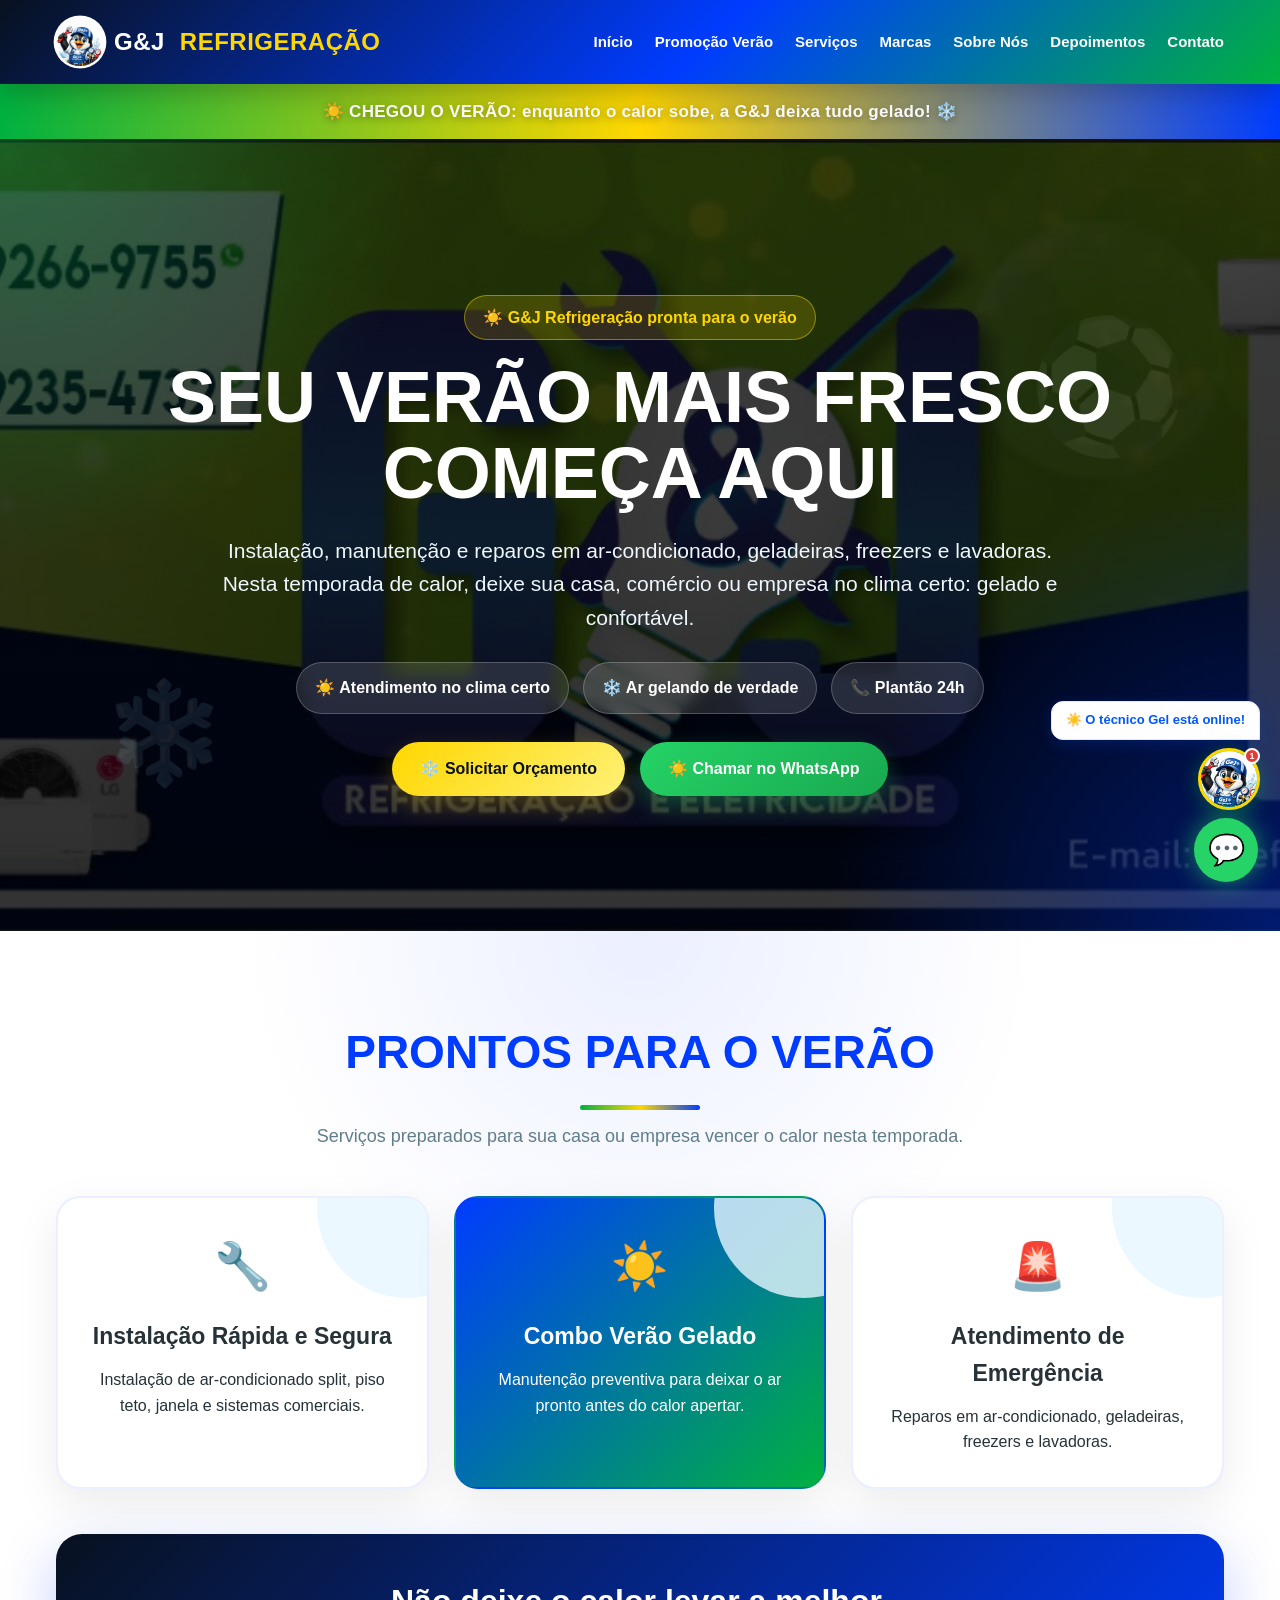
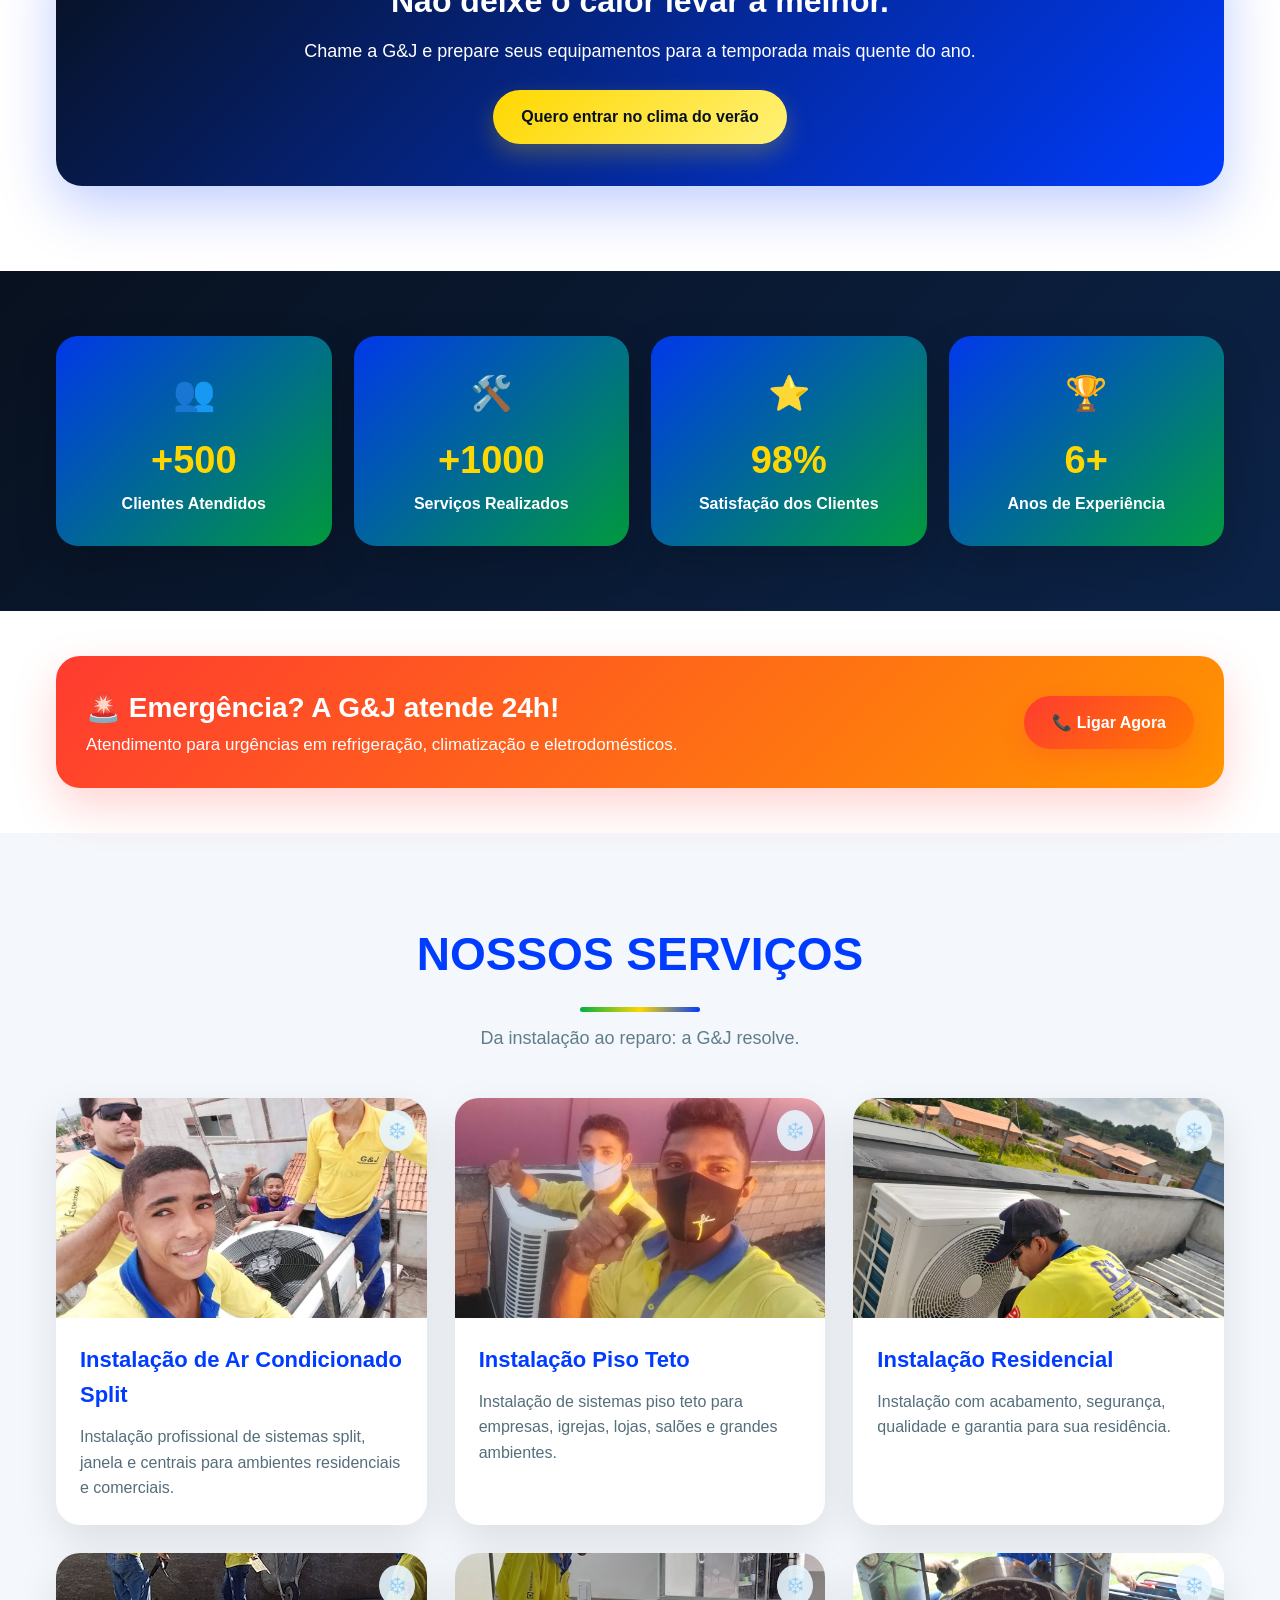
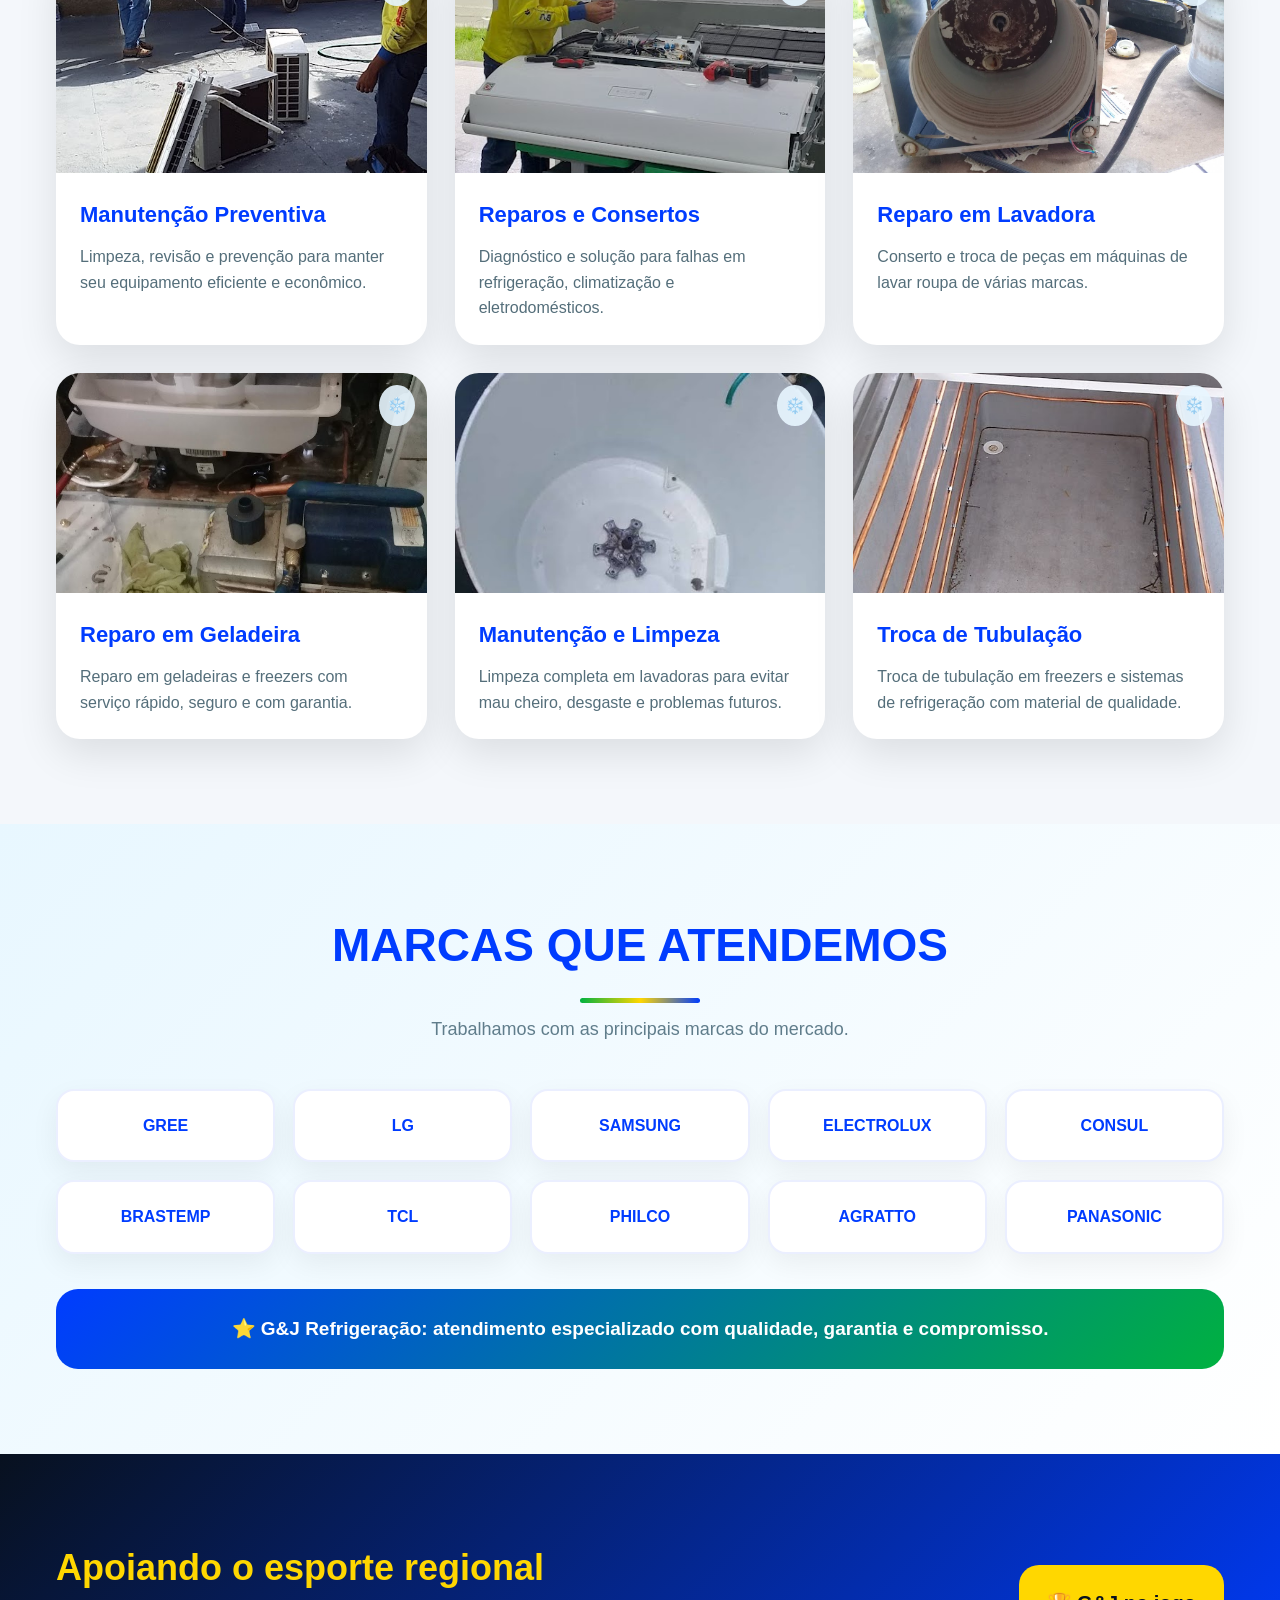
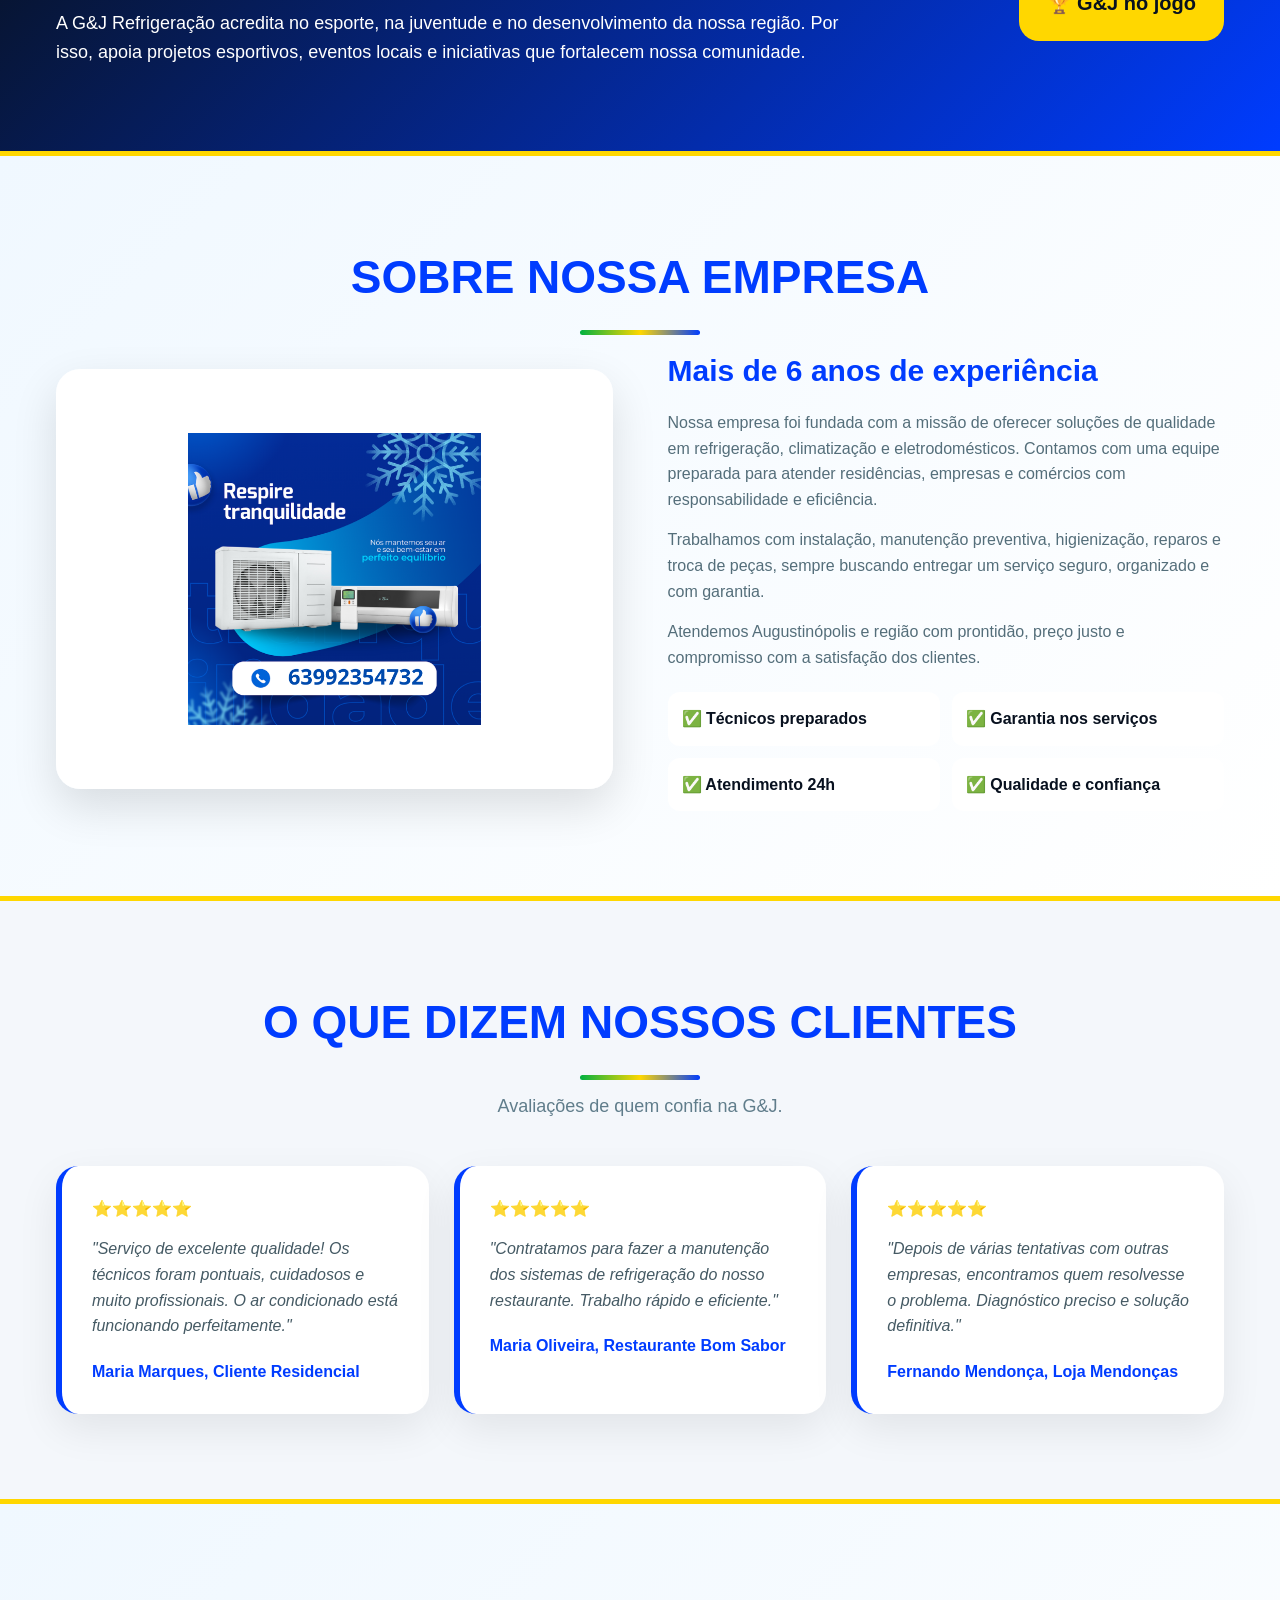
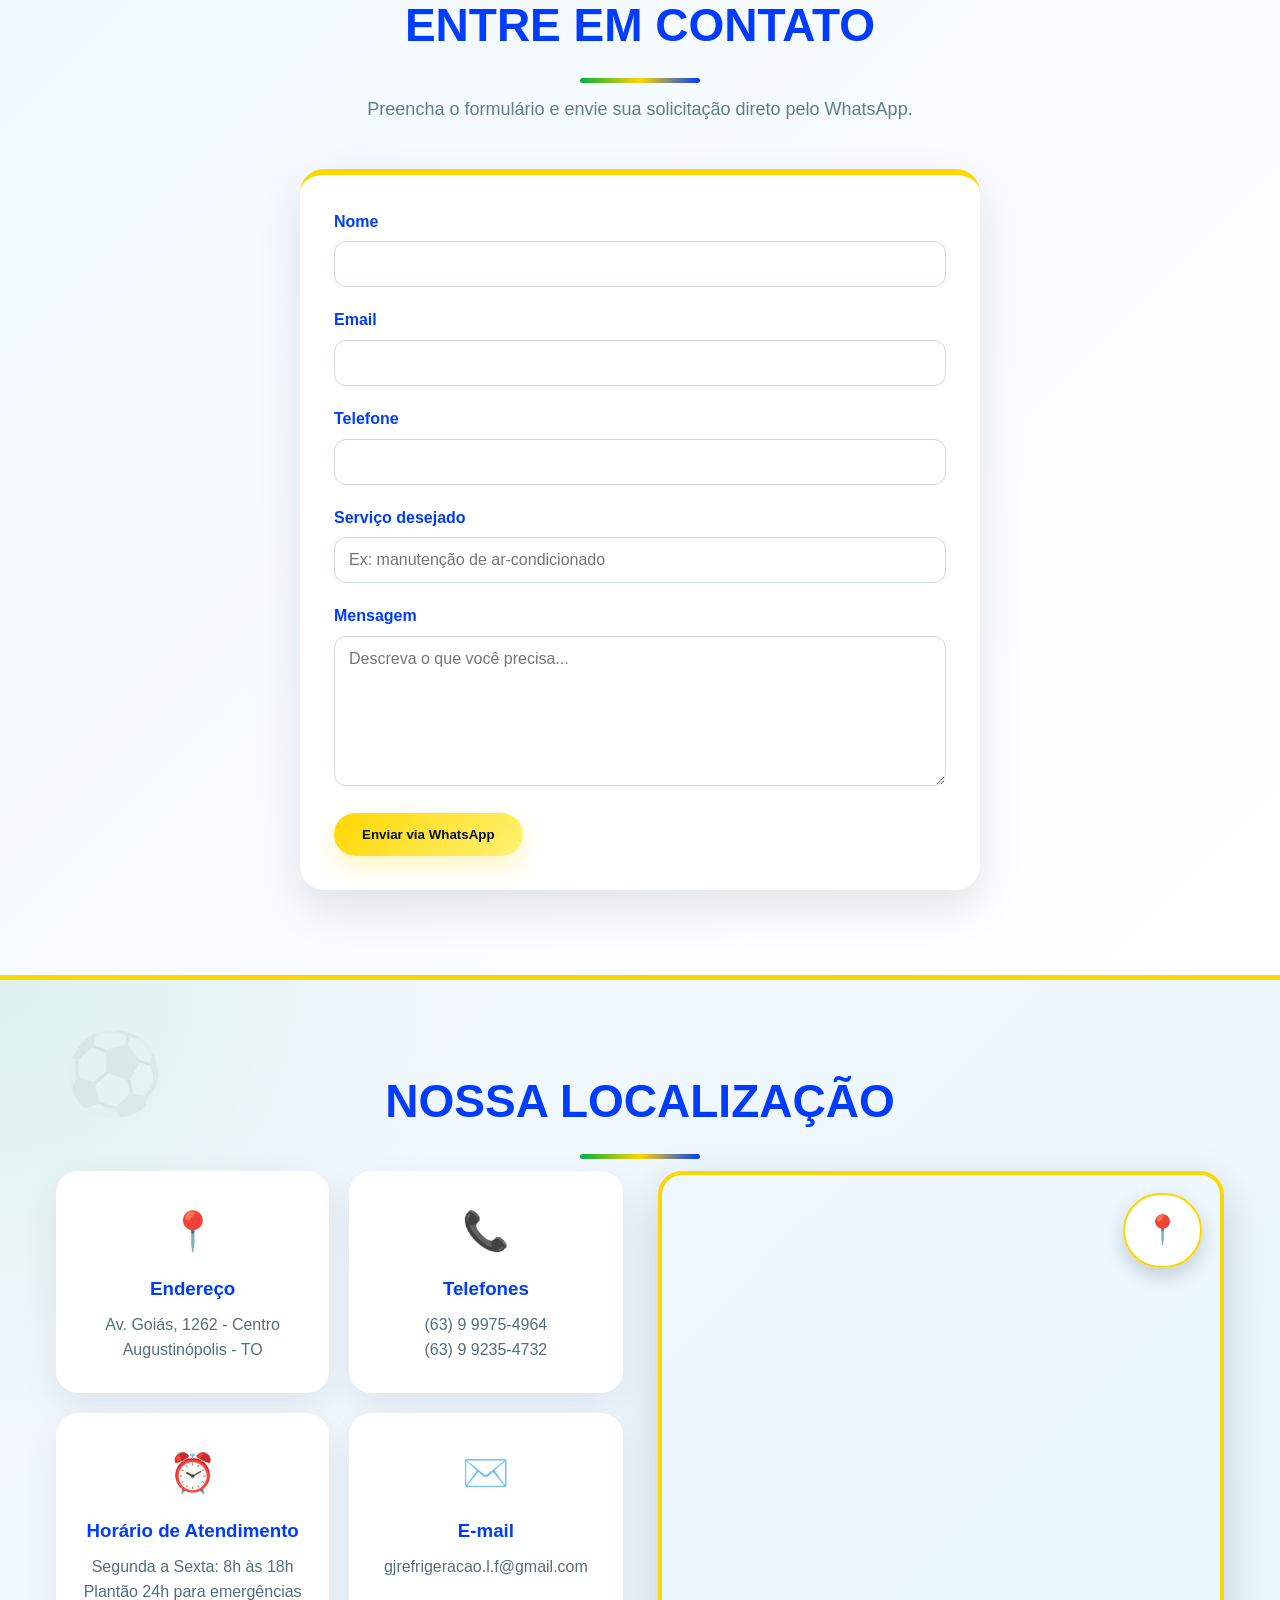
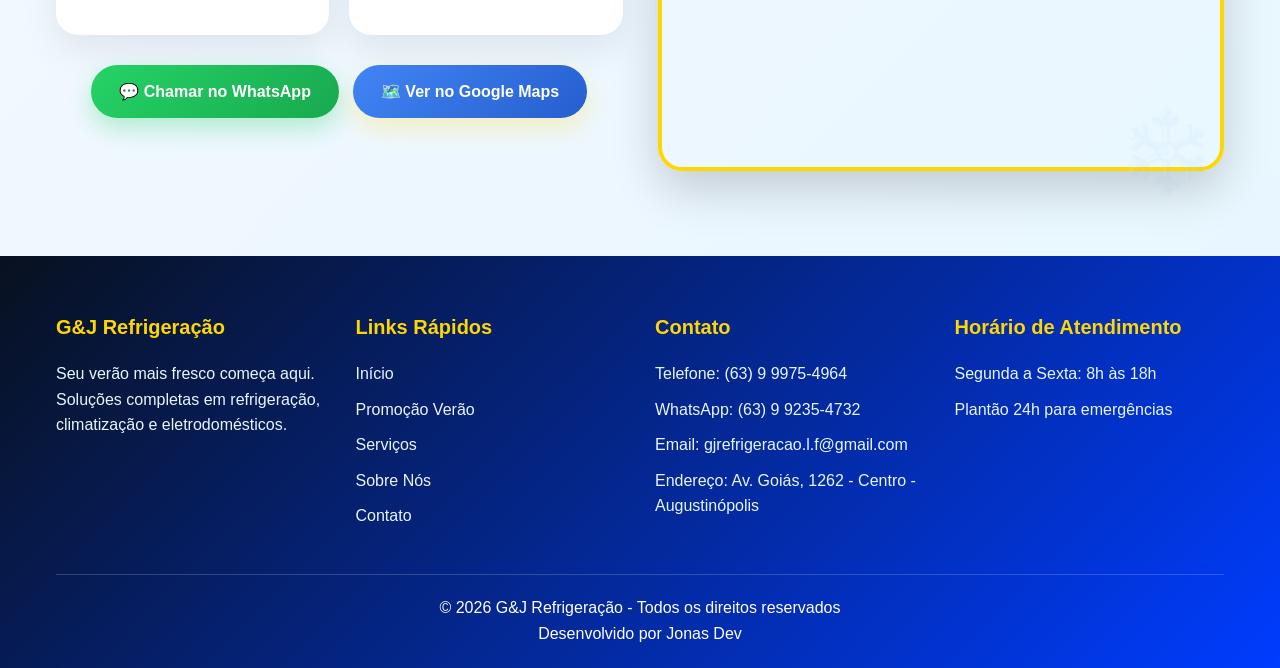
<file: index.html>
<!DOCTYPE html>
<html lang="pt-BR">

<head>
    <meta charset="UTF-8">
    <meta name="viewport" content="width=device-width, initial-scale=1.0">
    <title>G&J Refrigeração - Seu Verão Mais Fresco Começa Aqui</title>

    <meta name="description" content="G&J Refrigeração e Eletricidade em Augustinópolis-TO. Instalação, manutenção e reparo de ar-condicionado, geladeiras, freezers e lavadoras. Atendimento 24h.">
    <meta name="keywords" content="refrigeração, ar condicionado, manutenção, Augustinópolis, Tocantins, conserto geladeira, G&J Refrigeração">
    <meta name="author" content="G&J Refrigeração">

    <meta property="og:title" content="G&J Refrigeração - Seu Verão Mais Fresco Começa Aqui">
    <meta property="og:description" content="O verão chegou e a G&J está pronta para deixar sua casa ou comércio no clima certo. Chame no WhatsApp e solicite seu orçamento.">
    <meta property="og:type" content="website">

    <link rel="stylesheet" href="style.css">

    <style>
        .gel-float-wrapper {
            position: fixed;
            bottom: 90px;
            right: 20px;
            z-index: 9999;
            display: flex;
            flex-direction: column;
            align-items: flex-end;
            gap: 8px;
        }

        .gel-bubble {
            background: #fff;
            border: 1.5px solid #e0e7ef;
            border-radius: 12px 12px 0 12px;
            padding: 8px 14px;
            font-size: 13px;
            font-weight: 800;
            color: #0057ff;
            box-shadow: 0 4px 16px rgba(0, 87, 255, 0.2);
            white-space: nowrap;
            animation: bobble 3s ease-in-out infinite;
            font-family: sans-serif;
        }

        @keyframes bobble {
            0%, 100% {
                transform: translateY(0);
            }

            50% {
                transform: translateY(-5px);
            }
        }

        .gel-float-btn {
            width: 62px;
            height: 62px;
            border-radius: 50%;
            background: #00b140;
            border: 3px solid #ffd700;
            box-shadow: 0 4px 20px rgba(0, 177, 64, 0.4);
            cursor: pointer;
            overflow: hidden;
            transition: transform 0.2s, box-shadow 0.2s;
            display: flex;
            align-items: center;
            justify-content: center;
        }

        .gel-float-btn:hover {
            transform: scale(1.08);
            box-shadow: 0 6px 28px rgba(255, 215, 0, 0.45);
        }

        .gel-float-btn img {
            width: 100%;
            height: 100%;
            object-fit: cover;
            object-position: center top;
            transform: scale(1.2);
        }

        .gel-btn-container {
            position: relative;
        }

        .gel-notif {
            position: absolute;
            top: 0;
            right: 0;
            width: 16px;
            height: 16px;
            background: #e53935;
            border-radius: 50%;
            border: 2px solid #fff;
            font-size: 9px;
            color: #fff;
            font-weight: 800;
            display: flex;
            align-items: center;
            justify-content: center;
            font-family: sans-serif;
        }

        .gel-chat-popup {
            position: fixed;
            bottom: 170px;
            right: 20px;
            width: 360px;
            height: min(580px, calc(100vh - 190px));
            z-index: 9998;
            border-radius: 16px;
            overflow: hidden;
            box-shadow: 0 8px 40px rgba(0, 87, 255, 0.35);
            border: 1px solid #e0e7ef;
            opacity: 0;
            transform: scale(0.85) translateY(20px);
            transform-origin: bottom right;
            pointer-events: none;
            transition: opacity 0.25s ease, transform 0.25s ease;
        }

        .gel-chat-popup.open {
            opacity: 1;
            transform: scale(1) translateY(0);
            pointer-events: all;
        }

        .gel-chat-popup iframe {
            width: 100%;
            height: 100%;
            border: none;
            display: block;
        }

        @media (max-width: 420px) {
            .gel-chat-popup {
                width: calc(100vw - 16px);
                height: 75vh;
                right: 8px;
                bottom: 160px;
            }

            .gel-float-wrapper {
                right: 12px;
                bottom: 80px;
            }
        }
    </style>
</head>

<body>

    <div class="gel-float-wrapper">
        <div class="gel-bubble" id="gel-bubble">☀️ O técnico Gel está online!</div>

        <div class="gel-btn-container">
            <button class="gel-float-btn" onclick="toggleChat()" title="Falar com o Gel 🐧">
                <img src="./img/mascote-gej.png" alt="Gel - Assistente G&J">
            </button>
            <div class="gel-notif" id="gel-notif">1</div>
        </div>
    </div>

    <div class="gel-chat-popup" id="gel-chat-popup">
        <iframe src="./gj-chat-bot.html" title="Assistente Virtual Gel - G&J Refrigeração"></iframe>
    </div>

    <script>
        let chatAberto = false;

        function toggleChat() {
            chatAberto = !chatAberto;

            const popup = document.getElementById('gel-chat-popup');
            const bubble = document.getElementById('gel-bubble');
            const notif = document.getElementById('gel-notif');

            if (chatAberto) {
                popup.classList.add('open');
                bubble.style.display = 'none';
                notif.style.display = 'none';
            } else {
                popup.classList.remove('open');
            }
        }

        setTimeout(() => {
            const bubble = document.getElementById('gel-bubble');
            if (bubble) bubble.style.opacity = '0';

            setTimeout(() => {
                if (bubble) bubble.style.display = 'none';
            }, 500);
        }, 6000);
    </script>

    <header class="cup-header">
        <div class="container">
            <nav>
                <div class="logo" style="display:flex;align-items:center;gap:10px;">
                    <img src="./img/mascote-gej.png" alt="Gel"
                        style="width:48px;height:48px;border-radius:50%;object-fit:cover;object-position:center top;transform:scale(1.1);border:2px solid rgba(255,255,255,0.8);background:#fff;">
                    G&J<span>REFRIGERAÇÃO</span>
                </div>

                <ul class="menu">
                    <li><a href="#inicio">Início</a></li>
                    <li><a href="#promocao-verao">Promoção Verão</a></li>
                    <li><a href="#servicos">Serviços</a></li>
                    <li><a href="#marcas">Marcas</a></li>
                    <li><a href="#sobre">Sobre Nós</a></li>
                    <li><a href="#depoimentos">Depoimentos</a></li>
                    <li><a href="#contato">Contato</a></li>
                </ul>
            </nav>
        </div>
    </header>

    <div class="cup-banner">
        ☀️ CHEGOU O VERÃO: enquanto o calor sobe, a G&J deixa tudo gelado! ❄️
    </div>

    <section id="inicio" class="hero cup-hero">
        <div class="hero-overlay"></div>

        <div class="container hero-content">
            <span class="hero-tag">☀️ G&J Refrigeração pronta para o verão</span>

            <h1>Seu Verão Mais Fresco Começa Aqui</h1>

            <p>
                Instalação, manutenção e reparos em ar-condicionado, geladeiras, freezers e lavadoras.
                Nesta temporada de calor, deixe sua casa, comércio ou empresa no clima certo: gelado e confortável.
            </p>

            <div class="hero-highlights">
                <div class="highlight-item">☀️ Atendimento no clima certo</div>
                <div class="highlight-item">❄️ Ar gelando de verdade</div>
                <div class="highlight-item">📞 Plantão 24h</div>
            </div>

            <div class="hero-buttons">
                <a href="#contato" class="btn btn-copa">❄️ Solicitar Orçamento</a>
                <a href="https://wa.me/5563992354732?text=Olá!%20Vim%20pelo%20site%20da%20G%26J%20e%20quero%20um%20orçamento%20para%20o%20verão."
                    target="_blank" class="btn btn-whatsapp-copa">
                    ☀️ Chamar no WhatsApp
                </a>
            </div>
        </div>
    </section>

    <section id="promocao-verao" class="cup-promo section">
        <div class="container">
            <h2 class="section-title">Prontos Para o Verão</h2>
            <p class="section-subtitle">
                Serviços preparados para sua casa ou empresa vencer o calor nesta temporada.
            </p>

            <div class="cup-cards">
                <div class="cup-card">
                    <div class="cup-icon">🔧</div>
                    <h3>Instalação Rápida e Segura</h3>
                    <p>Instalação de ar-condicionado split, piso teto, janela e sistemas comerciais.</p>
                </div>

                <div class="cup-card featured">
                    <div class="cup-icon">☀️</div>
                    <h3>Combo Verão Gelado</h3>
                    <p>Manutenção preventiva para deixar o ar pronto antes do calor apertar.</p>
                </div>

                <div class="cup-card">
                    <div class="cup-icon">🚨</div>
                    <h3>Atendimento de Emergência</h3>
                    <p>Reparos em ar-condicionado, geladeiras, freezers e lavadoras.</p>
                </div>
            </div>

            <div class="cup-callout">
                <h3>Não deixe o calor levar a melhor.</h3>
                <p>Chame a G&J e prepare seus equipamentos para a temporada mais quente do ano.</p>
                <a href="https://wa.me/5563992354732?text=Olá!%20Quero%20aproveitar%20a%20campanha%20de%20verão%20da%20G%26J."
                    target="_blank" class="btn btn-copa">
                    Quero entrar no clima do verão
                </a>
            </div>
        </div>
    </section>

    <section class="stats-section">
        <div class="container">
            <div class="stats-grid">
                <div class="stat-card">
                    <div class="stat-icon">👥</div>
                    <h3>+500</h3>
                    <p>Clientes Atendidos</p>
                </div>

                <div class="stat-card">
                    <div class="stat-icon">🛠️</div>
                    <h3>+1000</h3>
                    <p>Serviços Realizados</p>
                </div>

                <div class="stat-card">
                    <div class="stat-icon">⭐</div>
                    <h3>98%</h3>
                    <p>Satisfação dos Clientes</p>
                </div>

                <div class="stat-card">
                    <div class="stat-icon">🏆</div>
                    <h3>6+</h3>
                    <p>Anos de Experiência</p>
                </div>
            </div>
        </div>
    </section>

    <section class="emergency-section">
        <div class="container">
            <div class="emergency-box">
                <div>
                    <h2>🚨 Emergência? A G&J atende 24h!</h2>
                    <p>Atendimento para urgências em refrigeração, climatização e eletrodomésticos.</p>
                </div>

                <a href="tel:+5563999754964" class="btn btn-emergency">
                    📞 Ligar Agora
                </a>
            </div>
        </div>
    </section>

    <section id="servicos" class="section">
        <div class="container">
            <h2 class="section-title">Nossos Serviços</h2>
            <p class="section-subtitle">Da instalação ao reparo: a G&J resolve.</p>

            <div class="services">
                <div class="service-card">
                    <img src="./img/intalação.jpg" alt="Instalação de Ar Condicionado Split" class="service-img">
                    <div class="service-content">
                        <h3>Instalação de Ar Condicionado Split</h3>
                        <p>Instalação profissional de sistemas split, janela e centrais para ambientes residenciais e comerciais.</p>
                    </div>
                </div>

                <div class="service-card">
                    <img src="./img/instalação piso teto.jpg" alt="Instalação Piso Teto" class="service-img">
                    <div class="service-content">
                        <h3>Instalação Piso Teto</h3>
                        <p>Instalação de sistemas piso teto para empresas, igrejas, lojas, salões e grandes ambientes.</p>
                    </div>
                </div>

                <div class="service-card">
                    <img src="./img/serviços.jpeg" alt="Instalação Residencial" class="service-img">
                    <div class="service-content">
                        <h3>Instalação Residencial</h3>
                        <p>Instalação com acabamento, segurança, qualidade e garantia para sua residência.</p>
                    </div>
                </div>

                <div class="service-card">
                    <img src="./img/manutenção.jpeg" alt="Manutenção Preventiva" class="service-img">
                    <div class="service-content">
                        <h3>Manutenção Preventiva</h3>
                        <p>Limpeza, revisão e prevenção para manter seu equipamento eficiente e econômico.</p>
                    </div>
                </div>

                <div class="service-card">
                    <img src="./img/reparo.jpg" alt="Reparos e Consertos" class="service-img">
                    <div class="service-content">
                        <h3>Reparos e Consertos</h3>
                        <p>Diagnóstico e solução para falhas em refrigeração, climatização e eletrodomésticos.</p>
                    </div>
                </div>

                <div class="service-card">
                    <img src="./img/reparo em lavadora.jpg" alt="Reparo em Lavadora" class="service-img">
                    <div class="service-content">
                        <h3>Reparo em Lavadora</h3>
                        <p>Conserto e troca de peças em máquinas de lavar roupa de várias marcas.</p>
                    </div>
                </div>

                <div class="service-card">
                    <img src="./img/reparo em geladeira.jpg" alt="Reparo em Geladeira" class="service-img">
                    <div class="service-content">
                        <h3>Reparo em Geladeira</h3>
                        <p>Reparo em geladeiras e freezers com serviço rápido, seguro e com garantia.</p>
                    </div>
                </div>

                <div class="service-card">
                    <img src="./img/manutenção em lavadora.jpg" alt="Manutenção e Limpeza" class="service-img">
                    <div class="service-content">
                        <h3>Manutenção e Limpeza</h3>
                        <p>Limpeza completa em lavadoras para evitar mau cheiro, desgaste e problemas futuros.</p>
                    </div>
                </div>

                <div class="service-card">
                    <img src="./img/tubulação em freezer.jpeg" alt="Troca de Tubulação" class="service-img">
                    <div class="service-content">
                        <h3>Troca de Tubulação</h3>
                        <p>Troca de tubulação em freezers e sistemas de refrigeração com material de qualidade.</p>
                    </div>
                </div>
            </div>
        </div>
    </section>

    <section id="marcas" class="brands-section section">
        <div class="container">
            <h2 class="section-title">Marcas que Atendemos</h2>
            <p class="section-subtitle">Trabalhamos com as principais marcas do mercado.</p>

            <div class="brands-grid">
                <div class="brand-card">GREE</div>
                <div class="brand-card">LG</div>
                <div class="brand-card">SAMSUNG</div>
                <div class="brand-card">ELECTROLUX</div>
                <div class="brand-card">CONSUL</div>
                <div class="brand-card">BRASTEMP</div>
                <div class="brand-card">TCL</div>
                <div class="brand-card">PHILCO</div>
                <div class="brand-card">AGRATTO</div>
                <div class="brand-card">PANASONIC</div>
            </div>

            <div class="authorized-box">
                ⭐ G&J Refrigeração: atendimento especializado com qualidade, garantia e compromisso.
            </div>
        </div>
    </section>

    <section class="sports-support section">
        <div class="container">
            <div class="support-box">
                <div>
                    <h2>Apoiando o esporte regional</h2>
                    <p>
                        A G&J Refrigeração acredita no esporte, na juventude e no desenvolvimento da nossa região.
                        Por isso, apoia projetos esportivos, eventos locais e iniciativas que fortalecem nossa comunidade.
                    </p>
                </div>

                <div class="support-badge">
                    🏆 G&J no jogo
                </div>
            </div>
        </div>
    </section>

    <section id="sobre" class="section highlighted-section">
        <div class="container">
            <h2 class="section-title">Sobre Nossa Empresa</h2>

            <div class="about">
                <img src="./img/nos.png" alt="Nossa equipe de técnicos" class="about-img">

                <div class="about-content">
                    <h3>Mais de 6 anos de experiência</h3>

                    <p>
                        Nossa empresa foi fundada com a missão de oferecer soluções de qualidade em refrigeração,
                        climatização e eletrodomésticos. Contamos com uma equipe preparada para atender residências,
                        empresas e comércios com responsabilidade e eficiência.
                    </p>

                    <p>
                        Trabalhamos com instalação, manutenção preventiva, higienização, reparos e troca de peças,
                        sempre buscando entregar um serviço seguro, organizado e com garantia.
                    </p>

                    <p>
                        Atendemos Augustinópolis e região com prontidão, preço justo e compromisso com a satisfação dos clientes.
                    </p>

                    <div class="about-features">
                        <div>✅ Técnicos preparados</div>
                        <div>✅ Garantia nos serviços</div>
                        <div>✅ Atendimento 24h</div>
                        <div>✅ Qualidade e confiança</div>
                    </div>
                </div>
            </div>
        </div>
    </section>

    <section id="depoimentos" class="section">
        <div class="container">
            <h2 class="section-title">O que dizem nossos clientes</h2>
            <p class="section-subtitle">Avaliações de quem confia na G&J.</p>

            <div class="testimonials">
                <div class="testimonial-card">
                    <div class="stars">⭐⭐⭐⭐⭐</div>
                    <p class="testimonial-text">
                        "Serviço de excelente qualidade! Os técnicos foram pontuais, cuidadosos e muito profissionais.
                        O ar condicionado está funcionando perfeitamente."
                    </p>
                    <p class="testimonial-author">Maria Marques, Cliente Residencial</p>
                </div>

                <div class="testimonial-card">
                    <div class="stars">⭐⭐⭐⭐⭐</div>
                    <p class="testimonial-text">
                        "Contratamos para fazer a manutenção dos sistemas de refrigeração do nosso restaurante.
                        Trabalho rápido e eficiente."
                    </p>
                    <p class="testimonial-author">Maria Oliveira, Restaurante Bom Sabor</p>
                </div>

                <div class="testimonial-card">
                    <div class="stars">⭐⭐⭐⭐⭐</div>
                    <p class="testimonial-text">
                        "Depois de várias tentativas com outras empresas, encontramos quem resolvesse o problema.
                        Diagnóstico preciso e solução definitiva."
                    </p>
                    <p class="testimonial-author">Fernando Mendonça, Loja Mendonças</p>
                </div>
            </div>
        </div>
    </section>

    <section id="contato" class="section highlighted-section">
        <div class="container">
            <h2 class="section-title">Entre em Contato</h2>
            <p class="section-subtitle">Preencha o formulário e envie sua solicitação direto pelo WhatsApp.</p>

            <div class="contact-form">
                <form id="whatsapp-form" onsubmit="enviarWhatsApp(event)">
                    <div class="form-group">
                        <label for="name">Nome</label>
                        <input type="text" id="name" name="name" required>
                    </div>

                    <div class="form-group">
                        <label for="email">Email</label>
                        <input type="email" id="email" name="email" required>
                    </div>

                    <div class="form-group">
                        <label for="phone">Telefone</label>
                        <input type="text" id="phone" name="phone" required>
                    </div>

                    <div class="form-group">
                        <label for="service">Serviço desejado</label>
                        <input type="text" id="service" name="service" placeholder="Ex: manutenção de ar-condicionado" required>
                    </div>

                    <div class="form-group">
                        <label for="message">Mensagem</label>
                        <textarea id="message" name="message" placeholder="Descreva o que você precisa..." required></textarea>
                    </div>

                    <button type="submit" class="btn btn-copa">Enviar via WhatsApp</button>
                </form>
            </div>
        </div>
    </section>

    <script>
        function enviarWhatsApp(e) {
            e.preventDefault();

            const nome = document.getElementById('name').value;
            const email = document.getElementById('email').value;
            const telefone = document.getElementById('phone').value;
            const servico = document.getElementById('service').value;
            const mensagem = document.getElementById('message').value;

            let texto = `Olá, sou ${nome}.%0A`;
            texto += `Vim pelo site da G&J na campanha de verão.%0A%0A`;
            texto += `Email: ${email}%0A`;
            texto += `Telefone: ${telefone}%0A`;
            texto += `Serviço desejado: ${servico}%0A%0A`;
            texto += `Mensagem: ${mensagem}`;

            const seuNumero = "5563992354732";
            window.open(`https://wa.me/${seuNumero}?text=${texto}`, '_blank');
        }
    </script>

    <section id="localizacao" class="section">
        <div class="container">
            <h2 class="section-title">Nossa Localização</h2>

            <div class="location-wrapper">
                <div class="location-info">
                    <div class="location-card">
                        <div class="location-icon">📍</div>
                        <h3>Endereço</h3>
                        <p>Av. Goiás, 1262 - Centro<br>Augustinópolis - TO</p>
                    </div>

                    <div class="location-card">
                        <div class="location-icon">📞</div>
                        <h3>Telefones</h3>
                        <p>
                            <a href="tel:+5563999754964">(63) 9 9975-4964</a><br>
                            <a href="https://wa.me/5563992354732" target="_blank">(63) 9 9235-4732</a>
                        </p>
                    </div>

                    <div class="location-card">
                        <div class="location-icon">⏰</div>
                        <h3>Horário de Atendimento</h3>
                        <p>Segunda a Sexta: 8h às 18h<br>Plantão 24h para emergências</p>
                    </div>

                    <div class="location-card">
                        <div class="location-icon">✉️</div>
                        <h3>E-mail</h3>
                        <p>
                            <a href="mailto:gjrefrigeracao.l.f@gmail.com">gjrefrigeracao.l.f@gmail.com</a>
                        </p>
                    </div>

                    <div class="location-buttons">
                        <a href="https://wa.me/5563992354732?text=Olá!%20Vim%20pelo%20site%20da%20G%26J%20e%20quero%20um%20orçamento."
                            class="btn btn-whatsapp-copa" target="_blank">
                            💬 Chamar no WhatsApp
                        </a>

                        <a href="https://www.google.com/maps/search/?api=1&query=Av.+Goiás,+1262+-+Centro+-+Augustinópolis+-+TO"
                            class="btn btn-maps" target="_blank">
                            🗺️ Ver no Google Maps
                        </a>
                    </div>
                </div>

                <div class="location-map">
                    <div class="map-container">
                        <iframe
                            src="https://www.google.com/maps/embed?pb=!1m18!1m12!1m3!1d992.9189293041055!2d-47.89399959146972!3d-5.466074885921257!2m3!1f0!2f0!3f0!3m2!1i1024!2i768!4f13.1!3m3!1m2!1s0x92c517e957ba3da5%3A0xf6cefe3ca9a01b42!2sG%26J%20-%20Refrigera%C3%A7%C3%A3o%20e%20Eletricidade!5e0!3m2!1spt-BR!2sbr!4v1766164442738!5m2!1spt-BR!2sbr"
                            width="100%" height="100%" style="border:0; border-radius: 15px;" allowfullscreen=""
                            loading="lazy" referrerpolicy="no-referrer-when-downgrade">
                        </iframe>

                        <div class="map-overlay">
                            <div class="map-pin">📍</div>
                        </div>
                    </div>
                </div>
            </div>
        </div>
    </section>

    <footer>
        <div class="container">
            <div class="footer-content">
                <div class="footer-section">
                    <h3>G&J Refrigeração</h3>
                    <p>
                        Seu verão mais fresco começa aqui. Soluções completas em refrigeração,
                        climatização e eletrodomésticos.
                    </p>
                </div>

                <div class="footer-section">
                    <h3>Links Rápidos</h3>
                    <ul>
                        <li><a href="#inicio">Início</a></li>
                        <li><a href="#promocao-verao">Promoção Verão</a></li>
                        <li><a href="#servicos">Serviços</a></li>
                        <li><a href="#sobre">Sobre Nós</a></li>
                        <li><a href="#contato">Contato</a></li>
                    </ul>
                </div>

                <div class="footer-section">
                    <h3>Contato</h3>
                    <ul>
                        <li>Telefone: (63) 9 9975-4964</li>
                        <li>WhatsApp: (63) 9 9235-4732</li>
                        <li>Email: gjrefrigeracao.l.f@gmail.com</li>
                        <li>Endereço: Av. Goiás, 1262 - Centro - Augustinópolis</li>
                    </ul>
                </div>

                <div class="footer-section">
                    <h3>Horário de Atendimento</h3>
                    <ul>
                        <li>Segunda a Sexta: 8h às 18h</li>
                        <li>Plantão 24h para emergências</li>
                    </ul>
                </div>
            </div>

            <div class="footer-bottom">
                <p>&copy; 2026 G&J Refrigeração - Todos os direitos reservados</p>
                <p>Desenvolvido por Jonas Dev</p>
            </div>
        </div>
    </footer>

    <a href="https://wa.me/5563992354732?text=Olá!%20Vim%20pelo%20site%20da%20G%26J%20e%20quero%20um%20orçamento."
        class="whatsapp-float" target="_blank" title="Chamar no WhatsApp">
        💬
    </a>

</body>

</html>
</file>
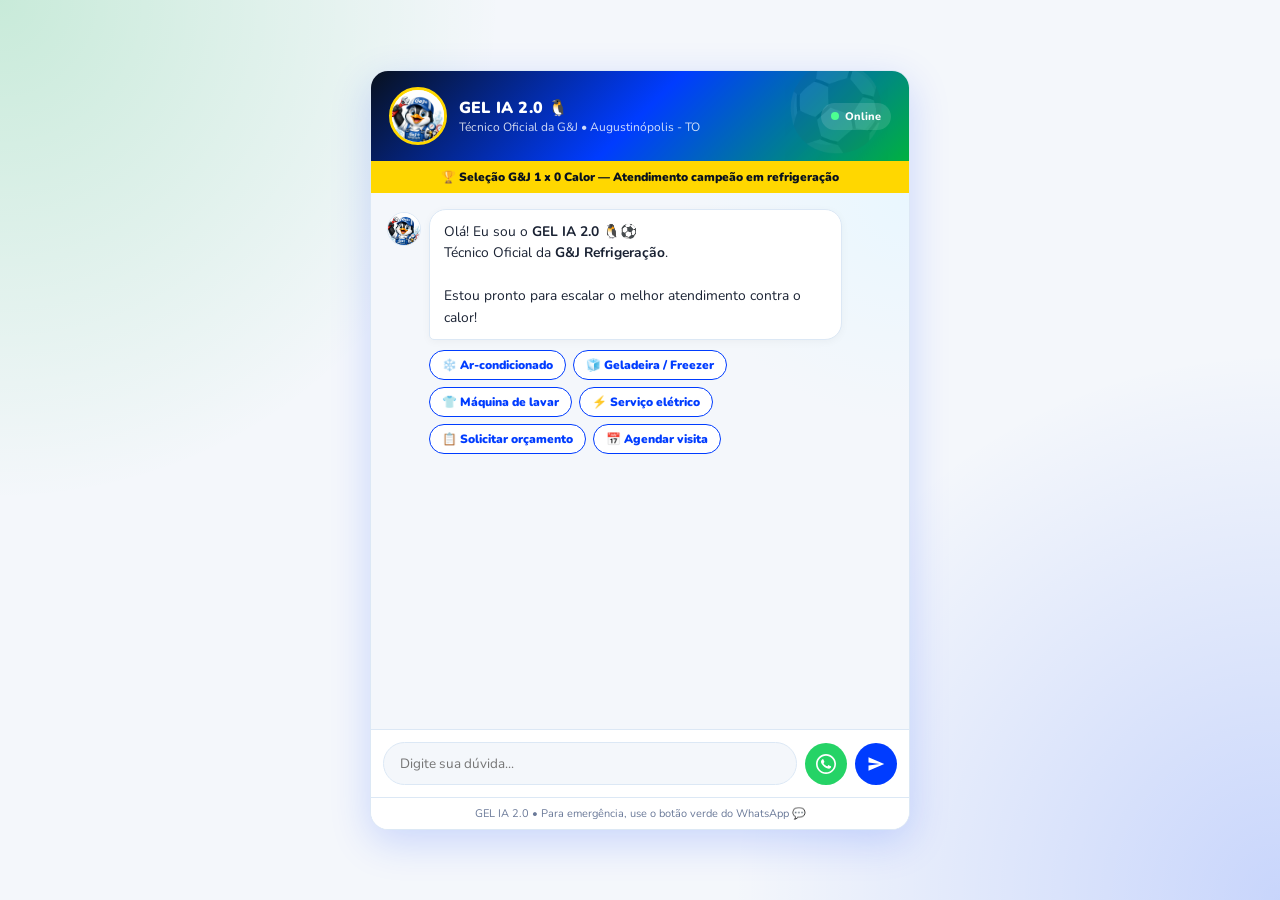
<file: gj-chat-bot.html>
<!DOCTYPE html>
<html lang="pt-BR">
<head>
  <meta charset="UTF-8" />
  <meta name="viewport" content="width=device-width, initial-scale=1.0" />

  <title>GEL IA 2.0 - Técnico Oficial da G&J</title>

  <link href="https://fonts.googleapis.com/css2?family=Nunito:wght@400;600;700;800;900&display=swap" rel="stylesheet">

  <style>
    :root {
      --azul: #003cff;
      --azul-escuro: #08111f;
      --verde: #00b140;
      --amarelo: #ffd700;
      --gelo: #e8f7ff;
      --branco: #ffffff;
      --cinza: #f4f7fb;
      --texto: #1a2233;
      --muted: #6b7a99;
      --borda: #dce8f5;
      --whatsapp: #25d366;
      --radius: 18px;
      --shadow: 0 12px 40px rgba(0, 60, 255, 0.18);
    }

    * {
      margin: 0;
      padding: 0;
      box-sizing: border-box;
      font-family: "Nunito", sans-serif;
    }

    body {
      background:
        radial-gradient(circle at top left, rgba(0, 177, 64, .18), transparent 32%),
        radial-gradient(circle at bottom right, rgba(0, 60, 255, .18), transparent 35%),
        var(--cinza);
      min-height: 100vh;
      display: flex;
      align-items: center;
      justify-content: center;
      padding: 18px;
    }

    .chat-section {
      width: 100%;
      max-width: 540px;
      height: min(760px, calc(100vh - 36px));
      display: flex;
      flex-direction: column;
      overflow: hidden;
      border-radius: var(--radius);
      background: var(--branco);
      box-shadow: var(--shadow);
      border: 1px solid var(--borda);
    }

    .chat-header {
      background:
        linear-gradient(135deg, var(--azul-escuro), var(--azul), var(--verde));
      color: white;
      padding: 16px 18px;
      display: flex;
      align-items: center;
      gap: 12px;
      position: relative;
      overflow: hidden;
    }

    .chat-header::before {
      content: "⚽";
      position: absolute;
      right: 22px;
      top: -18px;
      font-size: 82px;
      opacity: .08;
    }

    .header-mascot {
      width: 58px;
      height: 58px;
      border-radius: 50%;
      overflow: hidden;
      border: 3px solid var(--amarelo);
      background: white;
      flex-shrink: 0;
      z-index: 2;
    }

    .header-mascot img {
      width: 100%;
      height: 100%;
      object-fit: cover;
      object-position: center top;
      transform: scale(1.15);
    }

    .header-info {
      flex: 1;
      z-index: 2;
    }

    .header-info strong {
      display: block;
      font-size: 16px;
      font-weight: 900;
      letter-spacing: .2px;
    }

    .header-info span {
      display: block;
      font-size: 12px;
      color: rgba(255,255,255,.82);
    }

    .header-status {
      background: rgba(255,255,255,.13);
      padding: 6px 10px;
      border-radius: 999px;
      display: flex;
      align-items: center;
      gap: 6px;
      z-index: 2;
    }

    .status-dot {
      width: 8px;
      height: 8px;
      border-radius: 50%;
      background: #4cff91;
      animation: pulse 1.8s infinite;
    }

    @keyframes pulse {
      50% {
        opacity: .55;
        transform: scale(.8);
      }
    }

    .header-status span {
      font-size: 11px;
      font-weight: 800;
    }

    .chat-scoreboard {
      background: var(--amarelo);
      color: var(--azul-escuro);
      text-align: center;
      font-size: 12px;
      font-weight: 900;
      padding: 8px 12px;
    }

    .chat-msgs {
      flex: 1;
      padding: 16px;
      overflow-y: auto;
      display: flex;
      flex-direction: column;
      gap: 12px;
      background:
        radial-gradient(circle at top right, rgba(232, 247, 255, .9), transparent 30%),
        var(--cinza);
      scroll-behavior: smooth;
    }

    .chat-msgs::-webkit-scrollbar {
      width: 5px;
    }

    .chat-msgs::-webkit-scrollbar-thumb {
      background: var(--borda);
      border-radius: 20px;
    }

    .msg {
      max-width: 90%;
      display: flex;
      gap: 8px;
      animation: fadeUp .25s ease;
    }

    @keyframes fadeUp {
      from {
        opacity: 0;
        transform: translateY(8px);
      }

      to {
        opacity: 1;
        transform: translateY(0);
      }
    }

    .msg.bot {
      align-self: flex-start;
    }

    .msg.user {
      align-self: flex-end;
      flex-direction: row-reverse;
    }

    .msg-ava {
      width: 34px;
      height: 34px;
      border-radius: 50%;
      overflow: hidden;
      background: white;
      border: 1.5px solid var(--borda);
      flex-shrink: 0;
      margin-top: 3px;
      display: flex;
      align-items: center;
      justify-content: center;
    }

    .msg-ava img {
      width: 100%;
      height: 100%;
      object-fit: cover;
      object-position: center top;
      transform: scale(1.2);
    }

    .msg.user .msg-ava {
      background: var(--azul);
      color: white;
      font-size: 11px;
      font-weight: 900;
      border-color: var(--azul);
    }

    .msg-bub {
      padding: 11px 14px;
      border-radius: 17px;
      font-size: 13.8px;
      line-height: 1.55;
      word-break: break-word;
    }

    .msg.bot .msg-bub {
      background: white;
      color: var(--texto);
      border: 1px solid var(--borda);
      border-bottom-left-radius: 5px;
      box-shadow: 0 2px 8px rgba(0,0,0,.04);
    }

    .msg.user .msg-bub {
      background:
        linear-gradient(135deg, var(--azul), var(--verde));
      color: white;
      border-bottom-right-radius: 5px;
    }

    .chips {
      margin-top: 10px;
      display: flex;
      flex-wrap: wrap;
      gap: 7px;
    }

    .chip {
      border: 1.5px solid var(--azul);
      background: white;
      color: var(--azul);
      padding: 6px 12px;
      border-radius: 999px;
      font-size: 12px;
      font-weight: 900;
      cursor: pointer;
      transition: .2s;
    }

    .chip:hover {
      background: var(--azul);
      color: white;
      transform: translateY(-2px);
    }

    .typing-wrap {
      display: flex;
      gap: 8px;
      align-self: flex-start;
    }

    .typing-ava {
      width: 34px;
      height: 34px;
      border-radius: 50%;
      overflow: hidden;
      background: white;
      border: 1.5px solid var(--borda);
      flex-shrink: 0;
    }

    .typing-ava img {
      width: 100%;
      height: 100%;
      object-fit: cover;
      object-position: center top;
      transform: scale(1.2);
    }

    .typing-bub {
      background: white;
      border: 1px solid var(--borda);
      border-radius: 16px;
      border-bottom-left-radius: 5px;
      padding: 12px 15px;
      display: flex;
      gap: 5px;
      align-items: center;
    }

    .typing-bub span {
      width: 7px;
      height: 7px;
      border-radius: 50%;
      background: var(--azul);
      animation: bounce 1.2s infinite;
    }

    .typing-bub span:nth-child(2) {
      animation-delay: .2s;
    }

    .typing-bub span:nth-child(3) {
      animation-delay: .4s;
    }

    @keyframes bounce {
      30% {
        transform: translateY(-7px);
      }
    }

    .wpp-inline {
      display: inline-flex;
      align-items: center;
      gap: 7px;
      background: var(--whatsapp);
      color: white;
      padding: 8px 15px;
      border-radius: 999px;
      font-size: 12.5px;
      font-weight: 900;
      margin-top: 10px;
      text-decoration: none;
    }

    .chat-footer {
      background: white;
      border-top: 1px solid var(--borda);
      padding: 12px;
      display: flex;
      gap: 8px;
      align-items: center;
    }

    .chat-footer input {
      flex: 1;
      border: 1.5px solid var(--borda);
      background: var(--cinza);
      border-radius: 999px;
      padding: 11px 16px;
      font-size: 13.5px;
      outline: none;
      color: var(--texto);
    }

    .chat-footer input:focus {
      background: white;
      border-color: var(--azul);
      box-shadow: 0 0 0 4px rgba(0, 60, 255, .08);
    }

    .send-btn,
    .wpp-footer-btn {
      width: 42px;
      height: 42px;
      border: none;
      border-radius: 50%;
      display: flex;
      align-items: center;
      justify-content: center;
      cursor: pointer;
      flex-shrink: 0;
      transition: .2s;
    }

    .send-btn {
      background: var(--azul);
    }

    .send-btn:hover {
      background: var(--verde);
      transform: scale(1.05);
    }

    .wpp-footer-btn {
      background: var(--whatsapp);
      text-decoration: none;
    }

    .wpp-footer-btn:hover {
      transform: scale(1.05);
    }

    .send-btn svg,
    .wpp-footer-btn svg {
      fill: white;
    }

    .chat-disclaimer {
      background: white;
      border-top: 1px solid var(--borda);
      padding: 8px 12px;
      font-size: 11px;
      text-align: center;
      color: var(--muted);
    }

    @media (max-width: 560px) {
      body {
        padding: 0;
      }

      .chat-section {
        height: 100vh;
        max-width: 100%;
        border-radius: 0;
      }

      .header-status {
        display: none;
      }

      .chat-msgs {
        padding: 14px;
      }
    }
  </style>
</head>

<body>

<section class="chat-section">

  <div class="chat-header">
    <div class="header-mascot">
      <img src="./img/mascote-gej.png" alt="GEL IA 2.0">
    </div>

    <div class="header-info">
      <strong>GEL IA 2.0 🐧</strong>
      <span>Técnico Oficial da G&J • Augustinópolis - TO</span>
    </div>

    <div class="header-status">
      <div class="status-dot"></div>
      <span>Online</span>
    </div>
  </div>

  <div class="chat-scoreboard">
    🏆 Seleção G&J 1 x 0 Calor — Atendimento campeão em refrigeração
  </div>

  <div class="chat-msgs" id="msgs"></div>

  <div class="chat-footer">
    <input type="text" id="chat-input" placeholder="Digite sua dúvida..." />

    <a class="wpp-footer-btn"
       id="wpp-btn"
       href="https://wa.me/5563992354732?text=Olá! Vim pelo site da G%26J e preciso de atendimento."
       target="_blank"
       title="Falar no WhatsApp">
      <svg viewBox="0 0 24 24" width="20" height="20">
        <path d="M17.472 14.382c-.297-.149-1.758-.867-2.03-.967-.273-.099-.471-.148-.67.15-.197.297-.767.966-.94 1.164-.173.199-.347.223-.644.075-.297-.15-1.255-.463-2.39-1.475-.883-.788-1.48-1.761-1.653-2.059-.173-.297-.018-.458.13-.606.134-.133.298-.347.446-.52.149-.174.198-.298.298-.497.099-.198.05-.371-.025-.52-.075-.149-.669-1.612-.916-2.207-.242-.579-.487-.5-.669-.51-.173-.008-.371-.01-.57-.01-.198 0-.52.074-.792.372-.272.297-1.04 1.016-1.04 2.479 0 1.462 1.065 2.875 1.213 3.074.149.198 2.096 3.2 5.077 4.487.709.306 1.262.489 1.694.625.712.227 1.36.195 1.871.118.571-.085 1.758-.719 2.006-1.413.248-.694.248-1.289.173-1.413-.074-.124-.272-.198-.57-.347z"/>
        <path d="M12 0C5.373 0 0 5.373 0 12s5.373 12 12 12 12-5.373 12-12S18.627 0 12 0zm0 22C6.486 22 2 17.514 2 12S6.486 2 12 2s10 4.486 10 10-4.486 10-10 10z"/>
      </svg>
    </a>

    <button class="send-btn" onclick="sendMsg()" title="Enviar">
      <svg viewBox="0 0 24 24" width="18" height="18">
        <path d="M2.01 21L23 12 2.01 3 2 10l15 2-15 2z"/>
      </svg>
    </button>
  </div>

  <div class="chat-disclaimer">
    GEL IA 2.0 • Para emergência, use o botão verde do WhatsApp 💬
  </div>

</section>

<script>
  const WPP_NUMBER = "5563992354732";
  const WPP_BASE = "https://wa.me/" + WPP_NUMBER + "?text=";
  const WPP_BTN = document.getElementById("wpp-btn");

  const msgsEl = document.getElementById("msgs");
  const inputEl = document.getElementById("chat-input");

  let history = [];
  let lead = {
    nome: "",
    telefone: "",
    endereco: "",
    cidade: "",
    equipamento: "",
    problema: "",
    horario: "",
    servico: ""
  };

  let mode = "";
  let step = "";

  const WPP_SVG = `
    <svg viewBox="0 0 24 24" width="15" height="15" style="fill:#fff;flex-shrink:0">
      <path d="M17.472 14.382c-.297-.149-1.758-.867-2.03-.967-.273-.099-.471-.148-.67.15-.197.297-.767.966-.94 1.164-.173.199-.347.223-.644.075-.297-.15-1.255-.463-2.39-1.475-.883-.788-1.48-1.761-1.653-2.059-.173-.297-.018-.458.13-.606.134-.133.298-.347.446-.52.149-.174.198-.298.298-.497.099-.198.05-.371-.025-.52-.075-.149-.669-1.612-.916-2.207-.242-.579-.487-.5-.669-.51-.173-.008-.371-.01-.57-.01-.198 0-.52.074-.792.372-.272.297-1.04 1.016-1.04 2.479 0 1.462 1.065 2.875 1.213 3.074.149.198 2.096 3.2 5.077 4.487.709.306 1.262.489 1.694.625.712.227 1.36.195 1.871.118.571-.085 1.758-.719 2.006-1.413.248-.694.248-1.289.173-1.413-.074-.124-.272-.198-.57-.347z"/>
      <path d="M12 0C5.373 0 0 5.373 0 12s5.373 12 12 12 12-5.373 12-12S18.627 0 12 0zm0 22C6.486 22 2 17.514 2 12S6.486 2 12 2s10 4.486 10 10-4.486 10-10 10z"/>
    </svg>
  `;

  function scrollDown() {
    setTimeout(() => msgsEl.scrollTop = msgsEl.scrollHeight, 50);
  }

  function makeBotAva() {
    const d = document.createElement("div");
    d.className = "msg-ava";

    const img = document.createElement("img");
    img.src = "./img/mascote-gej.png";
    img.alt = "GEL IA";

    d.appendChild(img);
    return d;
  }

  function addMsg(role, html, chips = []) {
    const wrap = document.createElement("div");
    wrap.className = "msg " + role;

    const inner = document.createElement("div");
    const bub = document.createElement("div");
    bub.className = "msg-bub";
    bub.innerHTML = html;
    inner.appendChild(bub);

    if (chips.length) {
      const cw = document.createElement("div");
      cw.className = "chips";

      chips.forEach(text => {
        const btn = document.createElement("button");
        btn.className = "chip";
        btn.textContent = text;
        btn.onclick = () => send(text);
        cw.appendChild(btn);
      });

      inner.appendChild(cw);
    }

    if (role === "bot") {
      wrap.appendChild(makeBotAva());
      wrap.appendChild(inner);
    } else {
      const ava = document.createElement("div");
      ava.className = "msg-ava";
      ava.textContent = "EU";

      wrap.appendChild(ava);
      wrap.appendChild(inner);
    }

    msgsEl.appendChild(wrap);
    scrollDown();
  }

  function showTyping() {
    const t = document.createElement("div");
    t.className = "typing-wrap";
    t.id = "typing";

    const ava = document.createElement("div");
    ava.className = "typing-ava";

    const img = document.createElement("img");
    img.src = "./img/mascote-gej.png";
    img.alt = "GEL digitando";
    ava.appendChild(img);

    const bub = document.createElement("div");
    bub.className = "typing-bub";
    bub.innerHTML = "<span></span><span></span><span></span>";

    t.appendChild(ava);
    t.appendChild(bub);

    msgsEl.appendChild(t);
    scrollDown();
  }

  function hideTyping() {
    const t = document.getElementById("typing");
    if (t) t.remove();
  }

  function normalize(text) {
    return text.toLowerCase()
      .normalize("NFD")
      .replace(/[\u0300-\u036f]/g, "");
  }

  function updateWhatsApp(message) {
    const link = WPP_BASE + encodeURIComponent(message);
    WPP_BTN.href = link;
    return link;
  }

  function createWhatsAppButton(message, label = "Continuar no WhatsApp") {
    const link = updateWhatsApp(message);
    return `<br><a class="wpp-inline" href="${link}" target="_blank">${WPP_SVG} ${label}</a>`;
  }

  function resetFlow() {
    mode = "";
    step = "";
  }

  function startSchedule(service = "") {
    mode = "agendamento";
    step = "nome";
    lead.servico = service;
    addMsg(
      "bot",
      "Fechado! 🐧⚽ Vamos montar seu atendimento campeão.<br>Primeiro, qual é o seu <strong>nome</strong>?"
    );
  }

  function startBudget(service = "") {
    mode = "orcamento";
    step = "equipamento";
    lead.servico = service;
    addMsg(
      "bot",
      "Show! Vou preparar seu pré-orçamento. 🏆<br>Qual equipamento precisa de atendimento?",
      ["Ar-condicionado", "Geladeira / Freezer", "Máquina de lavar", "Serviço elétrico"]
    );
  }

  function finalMessage() {
    const text =
`Olá G&J! Vim pelo site e quero atendimento.

👤 Nome: ${lead.nome || "Não informado"}
📞 Telefone: ${lead.telefone || "Não informado"}
📍 Endereço: ${lead.endereco || "Não informado"}
🏙 Cidade: ${lead.cidade || "Não informado"}
🔧 Serviço: ${lead.servico || "Não informado"}
❄️ Equipamento: ${lead.equipamento || "Não informado"}
❓ Problema: ${lead.problema || "Não informado"}
⏰ Melhor horário: ${lead.horario || "Não informado"}`;

    return text;
  }

  function finishLead() {
    const msg = finalMessage();

    addMsg(
      "bot",
      `Perfeito! 🏆 Seu atendimento está escalado.<br><br>
      <strong>Resumo:</strong><br>
      👤 ${lead.nome || "Nome não informado"}<br>
      ❄️ ${lead.equipamento || "Equipamento não informado"}<br>
      ❓ ${lead.problema || "Problema não informado"}<br>
      ⏰ ${lead.horario || "Horário não informado"}<br>
      ${createWhatsAppButton(msg, "Enviar para a G&J")}`
    );

    resetFlow();
  }

  function handleFlow(text) {
    if (!mode) return false;

    if (mode === "agendamento") {
      if (step === "nome") {
        lead.nome = text;
        step = "telefone";
        addMsg("bot", "Boa, " + text + "! 📞 Agora me diga seu <strong>telefone</strong>.");
        return true;
      }

      if (step === "telefone") {
        lead.telefone = text;
        step = "endereco";
        addMsg("bot", "Certo! 📍 Qual é o <strong>endereço</strong> do atendimento?");
        return true;
      }

      if (step === "endereco") {
        lead.endereco = text;
        step = "cidade";
        addMsg("bot", "Qual a <strong>cidade</strong>? Atendemos Augustinópolis e região.");
        return true;
      }

      if (step === "cidade") {
        lead.cidade = text;
        step = "equipamento";
        addMsg("bot", "Agora me diga o <strong>equipamento</strong>.", ["Ar-condicionado", "Geladeira / Freezer", "Máquina de lavar", "Elétrica"]);
        return true;
      }

      if (step === "equipamento") {
        lead.equipamento = text;
        step = "problema";
        addMsg("bot", "Qual é o <strong>problema</strong> ou serviço desejado?");
        return true;
      }

      if (step === "problema") {
        lead.problema = text;
        step = "horario";
        addMsg("bot", "Perfeito. ⏰ Qual o <strong>melhor horário</strong> para atendimento?");
        return true;
      }

      if (step === "horario") {
        lead.horario = text;
        finishLead();
        return true;
      }
    }

    if (mode === "orcamento") {
      if (step === "equipamento") {
        lead.equipamento = text;
        step = "problema";
        addMsg("bot", "Entendi. Qual problema ou serviço você precisa?");
        return true;
      }

      if (step === "problema") {
        lead.problema = text;
        step = "cidade";
        addMsg("bot", "Qual sua cidade ou bairro?");
        return true;
      }

      if (step === "cidade") {
        lead.cidade = text;
        const msg =
`Olá G&J! Quero um orçamento.

🏙 Cidade/Bairro: ${lead.cidade}
🔧 Serviço: ${lead.servico || "Orçamento"}
❄️ Equipamento: ${lead.equipamento}
❓ Problema: ${lead.problema}`;

        addMsg(
          "bot",
          `Top! 🏆 Já montei seu pedido de orçamento.<br>
          Clique no botão verde e envie direto para a equipe da G&J.
          ${createWhatsAppButton(msg, "Solicitar orçamento")}`
        );

        resetFlow();
        return true;
      }
    }

    return false;
  }

  async function callBackendAI(text) {
    const response = await fetch("/api/chat", {
      method: "POST",
      headers: {
        "Content-Type": "application/json"
      },
      body: JSON.stringify({
        message: text,
        history,
        lead
      })
    });

    if (!response.ok) {
      throw new Error("Erro na rota /api/chat");
    }

    const data = await response.json();
    return data.reply || "";
  }

  function localReply(text) {
    const t = normalize(text);

    if (t.includes("agendar") || t.includes("visita tecnica")) {
      startSchedule("Agendamento de visita técnica");
      return true;
    }

    if (t.includes("orcamento") || t.includes("valor") || t.includes("preco")) {
      startBudget("Orçamento");
      return true;
    }

    if (t.includes("ar condicionado") || t.includes("split") || t.includes("piso teto")) {
      addMsg(
        "bot",
        "Entramos em campo no ar-condicionado! ❄️⚽<br>Você precisa de instalação, manutenção ou reparo?",
        ["⚙️ Instalação", "🧼 Manutenção", "🔧 Reparo", "📅 Agendar visita"]
      );
      return true;
    }

    if (t.includes("instalacao") || t.includes("instalar")) {
      startBudget("Instalação");
      return true;
    }

    if (t.includes("manutencao") || t.includes("limpeza") || t.includes("higienizacao")) {
      startBudget("Manutenção preventiva / limpeza");
      return true;
    }

    if (t.includes("reparo") || t.includes("conserto") || t.includes("nao gela") || t.includes("vazando")) {
      startBudget("Reparo / conserto");
      return true;
    }

    if (t.includes("geladeira") || t.includes("freezer")) {
      addMsg(
        "bot",
        "Defesa forte contra pane na geladeira! 🧊🧤<br>Ela não gela, está fazendo barulho ou parou geral?",
        ["Não gela", "Faz barulho", "Parou geral", "📅 Agendar visita"]
      );
      return true;
    }

    if (t.includes("lavadora") || t.includes("maquina de lavar") || t.includes("lavar")) {
      addMsg(
        "bot",
        "Na lavadora a G&J também joga bonito! 👕⚽<br>É reparo, limpeza ou troca de peça?",
        ["🔧 Reparo", "🧼 Limpeza", "Troca de peça", "📅 Agendar visita"]
      );
      return true;
    }

    if (t.includes("eletrica") || t.includes("energia") || t.includes("disjuntor")) {
      startBudget("Serviço elétrico");
      return true;
    }

    if (t.includes("endereco") || t.includes("localizacao") || t.includes("onde fica")) {
      const msg = "Olá G&J! Quero a localização da empresa.";
      addMsg(
        "bot",
        `Estamos na <strong>Av. Goiás, 1262 - Centro, Augustinópolis - TO</strong> 📍<br>
        ${createWhatsAppButton(msg, "Chamar no WhatsApp")}`
      );
      return true;
    }

    if (t.includes("telefone") || t.includes("contato") || t.includes("whatsapp")) {
      const msg = "Olá G&J! Vim pelo site e preciso de atendimento.";
      addMsg(
        "bot",
        `Nossos contatos:<br>
        📞 (63) 9 9975-4964<br>
        💬 (63) 9 9235-4732<br>
        ${createWhatsAppButton(msg, "Falar com a equipe")}`
      );
      return true;
    }

    if (t.includes("horario") || t.includes("funciona") || t.includes("atendimento")) {
      addMsg(
        "bot",
        "Atendemos de <strong>segunda a sexta, das 8h às 18h</strong>. 🕗<br>Também temos plantão 24h para emergências. 🚨"
      );
      return true;
    }

    return false;
  }

  function fallbackReply(text) {
    const msg = "Olá G&J! Vim pelo site e preciso de atendimento.";
    addMsg(
      "bot",
      `Boa! 🐧 Posso te ajudar com orçamento ou agendamento.<br>
      Escolha uma opção abaixo ou fale direto no WhatsApp:
      ${createWhatsAppButton(msg, "Falar no WhatsApp")}`,
      ["📋 Solicitar orçamento", "📅 Agendar visita", "❄️ Ar-condicionado", "🧊 Geladeira / Freezer"]
    );
  }

  async function send(text) {
    if (!text.trim()) return;

    addMsg("user", text);
    history.push({ role: "user", content: text });

    if (handleFlow(text)) return;

    if (localReply(text)) return;

    showTyping();

    try {
      const reply = await callBackendAI(text);
      hideTyping();

      if (!reply) {
        fallbackReply(text);
        return;
      }

      history.push({ role: "assistant", content: reply });
      addMsg("bot", reply.replace(/\n/g, "<br>"));

    } catch (error) {
      hideTyping();
      fallbackReply(text);
    }
  }

  function sendMsg() {
    const value = inputEl.value.trim();
    if (!value) return;

    inputEl.value = "";
    send(value);
  }

  inputEl.addEventListener("keydown", e => {
    if (e.key === "Enter") sendMsg();
  });

  window.addEventListener("DOMContentLoaded", () => {
    addMsg(
      "bot",
      `Olá! Eu sou o <strong>GEL IA 2.0</strong> 🐧⚽<br>
      Técnico Oficial da <strong>G&J Refrigeração</strong>.<br><br>
      Estou pronto para escalar o melhor atendimento contra o calor!`,
      [
        "❄️ Ar-condicionado",
        "🧊 Geladeira / Freezer",
        "👕 Máquina de lavar",
        "⚡ Serviço elétrico",
        "📋 Solicitar orçamento",
        "📅 Agendar visita"
      ]
    );
  });
</script>

</body>
</html>
</file>
<file: style.css>
/* ======================================================
   STYLE.CSS — G&J REFRIGERAÇÃO
   Tema: Copa + Refrigeração Premium
====================================================== */

:root {
  --azul: #003cff;
  --azul-escuro: #08111f;
  --verde: #00b140;
  --amarelo: #ffd700;
  --gelo: #e8f7ff;
  --branco: #ffffff;
  --cinza: #f4f7fb;
  --texto: #263238;
  --whatsapp: #25d366;
}

/* RESET */
* {
  margin: 0;
  padding: 0;
  box-sizing: border-box;
  font-family: Arial, Helvetica, sans-serif;
}

html {
  scroll-behavior: smooth;
}

body {
  background: var(--cinza);
  color: var(--texto);
  line-height: 1.6;
  overflow-x: hidden;
}

img {
  max-width: 100%;
  display: block;
}

a {
  text-decoration: none;
}

/* CONTAINER */
.container {
  width: 100%;
  max-width: 1200px;
  margin: auto;
  padding: 0 16px;
}

/* HEADER */
header,
.cup-header {
  background:
    linear-gradient(135deg, #08111f 0%, #003cff 55%, #00b140 100%);
  color: white;
  padding: 18px 0;
  position: sticky;
  top: 0;
  z-index: 9000;
  box-shadow: 0 8px 30px rgba(0, 0, 0, 0.25);
}

nav {
  display: flex;
  justify-content: space-between;
  align-items: center;
  gap: 16px;
}

.logo {
  font-size: 24px;
  font-weight: 900;
  letter-spacing: 0.5px;
  color: white;
}

.logo span {
  color: var(--amarelo);
  margin-left: 5px;
}

.menu {
  display: flex;
  align-items: center;
  list-style: none;
  gap: 22px;
}

.menu a {
  color: white;
  font-weight: 700;
  font-size: 15px;
  transition: 0.3s;
}

.menu a:hover {
  color: var(--amarelo);
}

/* BANNER COPA */
.cup-banner {
  background:
    linear-gradient(90deg, var(--verde), var(--amarelo), var(--azul));
  color: white;
  text-align: center;
  padding: 14px 10px;
  font-weight: 900;
  font-size: 17px;
  letter-spacing: 0.3px;
  text-shadow: 0 2px 8px rgba(0, 0, 0, 0.35);
  animation: brilhoCopa 4s ease-in-out infinite;
}

@keyframes brilhoCopa {
  50% {
    filter: brightness(1.18);
  }
}

/* HERO */
.hero,
.cup-hero {
  min-height: 88vh;
  background:
    radial-gradient(circle at top left, rgba(0, 177, 64, 0.35), transparent 28%),
    radial-gradient(circle at bottom right, rgba(0, 60, 255, 0.4), transparent 30%),
    linear-gradient(rgba(0, 0, 0, 0.74), rgba(0, 0, 0, 0.8)),
    url("./img/gej.jpg") center/cover no-repeat;
  color: white;
  display: flex;
  align-items: center;
  text-align: center;
  position: relative;
  overflow: hidden;
  padding: 110px 20px 90px;
}

.cup-hero::before {
  content: "⚽";
  position: absolute;
  right: 7%;
  top: 18%;
  font-size: 130px;
  opacity: 0.08;
  animation: bolaFlutuando 6s ease-in-out infinite;
}

.cup-hero::after {
  content: "❄️";
  position: absolute;
  left: 8%;
  bottom: 15%;
  font-size: 100px;
  opacity: 0.1;
  animation: bolaFlutuando 5s ease-in-out infinite reverse;
}

@keyframes bolaFlutuando {
  50% {
    transform: translateY(-18px) rotate(8deg);
  }
}

.hero-content {
  position: relative;
  z-index: 2;
}

.hero-tag {
  display: inline-block;
  background: rgba(255, 215, 0, 0.16);
  color: var(--amarelo);
  border: 1px solid rgba(255, 215, 0, 0.45);
  padding: 9px 18px;
  border-radius: 999px;
  font-weight: 900;
  margin-bottom: 20px;
}

.hero h1 {
  font-size: clamp(34px, 6vw, 72px);
  line-height: 1.05;
  margin-bottom: 22px;
  font-weight: 900;
  text-transform: uppercase;
}

.hero p {
  font-size: clamp(16px, 2vw, 21px);
  max-width: 850px;
  margin: 0 auto 28px;
  color: #eef7ff;
}

.hero-highlights {
  display: flex;
  justify-content: center;
  flex-wrap: wrap;
  gap: 14px;
  margin: 28px 0;
}

.highlight-item {
  background: rgba(255, 255, 255, 0.12);
  border: 1px solid rgba(255, 255, 255, 0.22);
  padding: 12px 18px;
  border-radius: 999px;
  font-weight: 800;
  backdrop-filter: blur(8px);
}

.hero-buttons {
  display: flex;
  justify-content: center;
  gap: 15px;
  flex-wrap: wrap;
}

/* BOTÕES */
.btn {
  display: inline-flex;
  align-items: center;
  justify-content: center;
  gap: 8px;
  background: var(--amarelo);
  color: var(--azul-escuro);
  padding: 14px 28px;
  border-radius: 999px;
  font-weight: 900;
  border: none;
  cursor: pointer;
  transition: 0.3s;
  box-shadow: 0 10px 25px rgba(255, 215, 0, 0.25);
}

.btn:hover {
  transform: translateY(-3px);
  filter: brightness(1.05);
}

.btn-copa {
  background:
    linear-gradient(135deg, var(--amarelo), #fff176);
  color: #08111f;
}

.btn-whatsapp-copa,
.btn-whatsapp {
  background:
    linear-gradient(135deg, var(--whatsapp), #18a94f);
  color: white;
  box-shadow: 0 10px 25px rgba(37, 211, 102, 0.32);
}

.btn-emergency {
  background:
    linear-gradient(135deg, #ff3b30, #ff7a00);
  color: white;
  box-shadow: 0 10px 25px rgba(255, 59, 48, 0.25);
}

.btn-maps {
  background:
    linear-gradient(135deg, #4285f4, #255ecf);
  color: white;
}

/* SEÇÕES */
.section {
  padding: 85px 0;
}

.section-title {
  text-align: center;
  font-size: clamp(30px, 4vw, 46px);
  font-weight: 900;
  text-transform: uppercase;
  color: var(--azul);
  margin-bottom: 12px;
}

.section-title::after {
  content: "";
  display: block;
  width: 120px;
  height: 5px;
  background:
    linear-gradient(90deg, var(--verde), var(--amarelo), var(--azul));
  margin: 15px auto 0;
  border-radius: 999px;
}

.section-subtitle {
  text-align: center;
  max-width: 700px;
  margin: 0 auto 45px;
  font-size: 18px;
  color: #607d8b;
}

/* PROMO COPA */
.cup-promo {
  background:
    radial-gradient(circle at top, rgba(0, 60, 255, 0.08), transparent 35%),
    white;
}

.cup-cards {
  display: grid;
  grid-template-columns: repeat(3, 1fr);
  gap: 25px;
}

.cup-card {
  background: white;
  border-radius: 24px;
  padding: 32px;
  text-align: center;
  border: 2px solid rgba(0, 60, 255, 0.08);
  box-shadow: 0 15px 45px rgba(0, 0, 0, 0.08);
  transition: 0.35s;
  position: relative;
  overflow: hidden;
}

.cup-card::before {
  content: "";
  position: absolute;
  width: 180px;
  height: 180px;
  background: rgba(232, 247, 255, 0.8);
  border-radius: 50%;
  right: -70px;
  top: -80px;
}

.cup-card:hover {
  transform: translateY(-10px);
}

.cup-card.featured {
  background:
    linear-gradient(135deg, var(--azul), var(--verde));
  color: white;
}

.cup-icon {
  font-size: 46px;
  margin-bottom: 15px;
}

.cup-card h3 {
  font-size: 23px;
  margin-bottom: 12px;
  color: inherit;
}

.cup-callout {
  margin-top: 45px;
  background:
    linear-gradient(135deg, var(--azul-escuro), var(--azul));
  color: white;
  border-radius: 26px;
  text-align: center;
  padding: 42px 24px;
  box-shadow: 0 20px 55px rgba(0, 60, 255, 0.25);
}

.cup-callout h3 {
  font-size: 32px;
  margin-bottom: 10px;
}

.cup-callout p {
  margin-bottom: 24px;
  font-size: 18px;
}

/* ESTATÍSTICAS */
.stats-section {
  background:
    linear-gradient(135deg, var(--azul-escuro), #0c2348);
  color: white;
  padding: 65px 0;
}

.stats-grid {
  display: grid;
  grid-template-columns: repeat(4, 1fr);
  gap: 22px;
}

.stat-card {
  background:
    linear-gradient(135deg, rgba(0, 60, 255, 0.9), rgba(0, 177, 64, 0.85));
  padding: 30px 20px;
  border-radius: 22px;
  text-align: center;
  box-shadow: 0 15px 40px rgba(0, 0, 0, 0.18);
  transition: 0.3s;
}

.stat-card:hover {
  transform: translateY(-8px);
}

.stat-icon {
  font-size: 34px;
  margin-bottom: 10px;
}

.stat-card h3 {
  font-size: 38px;
  color: var(--amarelo);
}

.stat-card p {
  font-weight: 700;
}

/* EMERGÊNCIA */
.emergency-section {
  background: white;
  padding: 45px 0;
}

.emergency-box {
  background:
    linear-gradient(135deg, #ff3b30, #ff9500);
  color: white;
  padding: 30px;
  border-radius: 24px;
  display: flex;
  align-items: center;
  justify-content: space-between;
  gap: 25px;
  box-shadow: 0 18px 45px rgba(255, 59, 48, 0.22);
}

.emergency-box h2 {
  font-size: 28px;
}

.emergency-box p {
  font-size: 17px;
}

/* SERVIÇOS */
.services {
  display: grid;
  grid-template-columns: repeat(3, 1fr);
  gap: 28px;
}

.service-card {
  background: white;
  border-radius: 24px;
  overflow: hidden;
  box-shadow: 0 15px 40px rgba(0, 0, 0, 0.10);
  transition: 0.35s;
  position: relative;
  border: none;
}

.service-card::before {
  content: "❄️";
  position: absolute;
  top: 12px;
  right: 12px;
  background: rgba(232, 247, 255, 0.9);
  padding: 8px;
  border-radius: 50%;
  z-index: 2;
}

.service-card:hover {
  transform: translateY(-10px) scale(1.015);
}

.service-img {
  height: 220px;
  width: 100%;
  object-fit: cover;
}

.service-content {
  padding: 24px;
}

.service-content h3 {
  color: var(--azul);
  font-size: 22px;
  margin-bottom: 12px;
}

.service-content p {
  color: #546e7a;
}

/* MARCAS */
.brands-section {
  background:
    linear-gradient(135deg, #e8f7ff, white);
}

.brands-grid {
  display: grid;
  grid-template-columns: repeat(5, 1fr);
  gap: 18px;
}

.brand-card {
  background: white;
  border-radius: 18px;
  padding: 22px 15px;
  text-align: center;
  font-weight: 900;
  color: var(--azul);
  border: 2px solid rgba(0, 60, 255, 0.08);
  box-shadow: 0 10px 28px rgba(0, 0, 0, 0.06);
  transition: 0.3s;
}

.brand-card:hover {
  transform: translateY(-6px);
  border-color: var(--amarelo);
}

.authorized-box {
  margin-top: 35px;
  background:
    linear-gradient(135deg, var(--azul), var(--verde));
  color: white;
  padding: 25px;
  border-radius: 22px;
  text-align: center;
  font-size: 19px;
  font-weight: 900;
}

/* APOIO AO ESPORTE */
.sports-support {
  background:
    linear-gradient(135deg, var(--azul-escuro), var(--azul));
  color: white;
}

.support-box {
  display: grid;
  grid-template-columns: 1fr auto;
  gap: 30px;
  align-items: center;
}

.support-box h2 {
  font-size: 36px;
  margin-bottom: 12px;
  color: var(--amarelo);
}

.support-box p {
  max-width: 800px;
  font-size: 18px;
}

.support-badge {
  background: var(--amarelo);
  color: var(--azul-escuro);
  padding: 22px 28px;
  border-radius: 20px;
  font-weight: 900;
  font-size: 20px;
}

/* SOBRE */
.highlighted-section {
  background:
    linear-gradient(135deg, #f0f8ff, #ffffff);
  border-top: 5px solid var(--amarelo);
  border-bottom: 5px solid var(--amarelo);
}

.about {
  display: grid;
  grid-template-columns: 1fr 1fr;
  gap: 55px;
  align-items: center;
}

.about-img {
  height: 420px;
  width: 100%;
  object-fit: cover;
  border-radius: 24px;
  box-shadow: 0 18px 45px rgba(0, 0, 0, 0.12);
}

.about-content h3 {
  color: var(--azul);
  font-size: 30px;
  margin-bottom: 15px;
}

.about-content p {
  margin-bottom: 15px;
  color: #546e7a;
}

.about-features {
  display: grid;
  grid-template-columns: repeat(2, 1fr);
  gap: 12px;
  margin-top: 22px;
}

.about-features div {
  background: white;
  padding: 14px;
  border-radius: 12px;
  font-weight: 800;
  color: var(--azul-escuro);
}

/* DEPOIMENTOS */
.testimonials {
  display: grid;
  grid-template-columns: repeat(3, 1fr);
  gap: 25px;
}

.testimonial-card {
  background: white;
  padding: 30px;
  border-radius: 22px;
  box-shadow: 0 15px 40px rgba(0, 0, 0, 0.08);
  border-left: 6px solid var(--azul);
  transition: 0.3s;
}

.testimonial-card:hover {
  transform: translateY(-8px);
}

.stars {
  margin-bottom: 15px;
}

.testimonial-text {
  font-style: italic;
  margin-bottom: 20px;
  color: #455a64;
}

.testimonial-author {
  font-weight: 900;
  color: var(--azul);
}

/* CONTATO */
.contact-form {
  max-width: 680px;
  margin: 0 auto;
  background: white;
  padding: 34px;
  border-radius: 24px;
  box-shadow: 0 18px 45px rgba(0, 0, 0, 0.10);
  border-top: 6px solid var(--amarelo);
}

.form-group {
  margin-bottom: 20px;
}

.form-group label {
  display: block;
  margin-bottom: 7px;
  font-weight: 900;
  color: var(--azul);
}

.form-group input,
.form-group textarea,
.form-group select {
  width: 100%;
  padding: 13px 14px;
  border: 1px solid #cfd8dc;
  border-radius: 12px;
  font-size: 16px;
  outline: none;
  transition: 0.3s;
}

.form-group input:focus,
.form-group textarea:focus {
  border-color: var(--azul);
  box-shadow: 0 0 0 4px rgba(0, 60, 255, 0.08);
}

.form-group textarea {
  height: 150px;
  resize: vertical;
}

/* LOCALIZAÇÃO */
#localizacao {
  background:
    radial-gradient(circle at top left, rgba(0, 177, 64, 0.10), transparent 30%),
    linear-gradient(135deg, #f5f8ff, #e8f7ff);
  position: relative;
  overflow: hidden;
}

#localizacao::before {
  content: "⚽";
  position: absolute;
  top: 30px;
  left: 5%;
  font-size: 5rem;
  opacity: 0.06;
}

#localizacao::after {
  content: "❄️";
  position: absolute;
  bottom: 40px;
  right: 5%;
  font-size: 5rem;
  opacity: 0.08;
}

.location-wrapper {
  display: grid;
  grid-template-columns: 1fr 1fr;
  gap: 35px;
  align-items: start;
}

.location-info {
  display: grid;
  grid-template-columns: repeat(2, 1fr);
  gap: 20px;
}

.location-card {
  background: white;
  padding: 28px 20px;
  border-radius: 22px;
  text-align: center;
  box-shadow: 0 14px 36px rgba(0, 0, 0, 0.08);
  transition: 0.3s;
  border: 2px solid transparent;
}

.location-card:hover {
  transform: translateY(-6px);
  border-color: var(--amarelo);
}

.location-icon {
  font-size: 38px;
  margin-bottom: 12px;
  animation: bounce 2s ease-in-out infinite;
}

@keyframes bounce {
  50% {
    transform: translateY(-8px);
  }
}

.location-card h3 {
  color: var(--azul);
  margin-bottom: 8px;
}

.location-card p,
.location-card a {
  color: #546e7a;
}

.location-card a:hover {
  color: var(--azul);
}

.location-buttons {
  grid-column: 1 / -1;
  display: flex;
  gap: 14px;
  justify-content: center;
  flex-wrap: wrap;
  margin-top: 10px;
}

.location-map {
  position: relative;
}

.map-container {
  position: relative;
  width: 100%;
  height: 600px;
  border-radius: 24px;
  overflow: hidden;
  box-shadow: 0 18px 48px rgba(0, 0, 0, 0.18);
  border: 4px solid var(--amarelo);
}

.map-overlay {
  position: absolute;
  top: 18px;
  right: 18px;
  background: rgba(255, 255, 255, 0.95);
  padding: 13px 20px;
  border-radius: 999px;
  box-shadow: 0 8px 20px rgba(0, 0, 0, 0.18);
  border: 2px solid var(--amarelo);
}

.map-pin {
  font-size: 28px;
  animation: ping 2s ease-in-out infinite;
}

@keyframes ping {
  50% {
    transform: scale(1.18);
    opacity: 0.8;
  }
}

/* FOOTER */
footer {
  background:
    linear-gradient(135deg, var(--azul-escuro), #003cff);
  color: white;
  padding: 55px 0 22px;
}

.footer-content {
  display: grid;
  grid-template-columns: repeat(4, 1fr);
  gap: 30px;
  margin-bottom: 35px;
}

.footer-section h3 {
  color: var(--amarelo);
  margin-bottom: 18px;
  font-size: 20px;
}

.footer-section ul {
  list-style: none;
}

.footer-section li {
  margin-bottom: 10px;
}

.footer-section p,
.footer-section li,
.footer-section a {
  color: #e8f7ff;
}

.footer-section a:hover {
  color: var(--amarelo);
}

.footer-bottom {
  text-align: center;
  padding-top: 20px;
  border-top: 1px solid rgba(255, 255, 255, 0.18);
}

/* WHATSAPP FLUTUANTE */
.whatsapp-float {
  position: fixed;
  right: 22px;
  bottom: 18px;
  width: 64px;
  height: 64px;
  background: var(--whatsapp);
  color: white;
  border-radius: 50%;
  display: flex;
  align-items: center;
  justify-content: center;
  font-size: 30px;
  z-index: 9999;
  box-shadow: 0 0 25px rgba(37, 211, 102, 0.6);
  animation: pulseWhats 2s infinite;
}

@keyframes pulseWhats {
  50% {
    transform: scale(1.1);
  }
}

/* RESPONSIVO CELULAR */
@media (max-width: 480px) {

  header,
  .cup-header {
    padding: 14px 0;
  }

  nav {
    flex-direction: column;
  }

  .logo {
    font-size: 19px;
    justify-content: center;
  }

  .menu {
    flex-direction: column;
    gap: 10px;
    width: 100%;
    text-align: center;
  }

  .cup-banner {
    font-size: 14px;
    padding: 12px 8px;
  }

  .hero,
  .cup-hero {
    min-height: auto;
    padding: 90px 15px 70px;
  }

  .hero h1 {
    font-size: 31px;
  }

  .hero p {
    font-size: 16px;
  }

  .hero-buttons {
    flex-direction: column;
  }

  .btn {
    width: 100%;
  }

  .section {
    padding: 60px 0;
  }

  .cup-cards,
  .services,
  .stats-grid,
  .brands-grid,
  .testimonials,
  .footer-content {
    grid-template-columns: 1fr;
  }

  .emergency-box {
    flex-direction: column;
    text-align: center;
  }

  .about {
    grid-template-columns: 1fr;
    text-align: center;
  }

  .about-img {
    height: 280px;
  }

  .about-features {
    grid-template-columns: 1fr;
  }

  .support-box {
    grid-template-columns: 1fr;
    text-align: center;
  }

  .location-wrapper {
    grid-template-columns: 1fr;
  }

  .location-info {
    grid-template-columns: 1fr;
  }

  .location-buttons {
    flex-direction: column;
  }

  .map-container {
    height: 320px;
  }

  .contact-form {
    padding: 24px 18px;
  }

  .whatsapp-float {
    width: 58px;
    height: 58px;
    font-size: 26px;
  }
}

/* RESPONSIVO TABLET */
@media (min-width: 481px) and (max-width: 1024px) {

  nav {
    flex-direction: column;
  }

  .menu {
    flex-wrap: wrap;
    justify-content: center;
  }

  .hero,
  .cup-hero {
    min-height: auto;
    padding: 110px 30px 90px;
  }

  .cup-cards,
  .services,
  .testimonials {
    grid-template-columns: repeat(2, 1fr);
  }

  .stats-grid,
  .brands-grid {
    grid-template-columns: repeat(2, 1fr);
  }

  .about {
    grid-template-columns: 1fr;
    text-align: center;
  }

  .support-box {
    grid-template-columns: 1fr;
    text-align: center;
  }

  .location-wrapper {
    grid-template-columns: 1fr;
  }

  .map-container {
    height: 430px;
  }

  .footer-content {
    grid-template-columns: repeat(2, 1fr);
    text-align: center;
  }
}

/* COMPUTADOR */
@media (min-width: 1025px) {
  .services {
    grid-template-columns: repeat(3, 1fr);
  }
}
</file>
